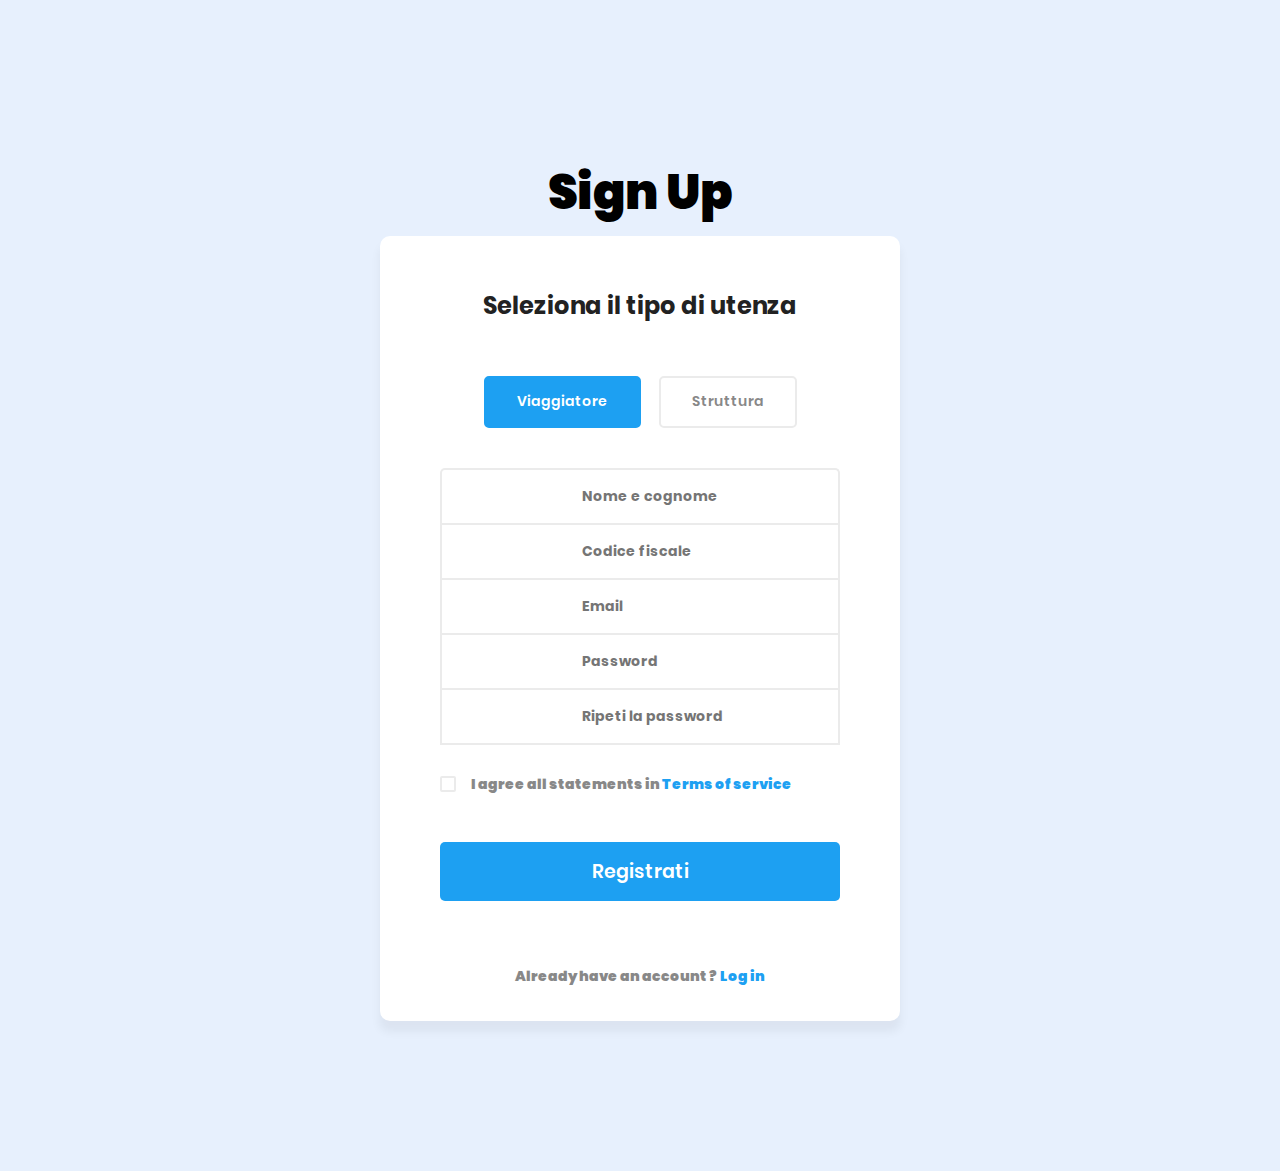
<file: View/Vista_Login/index.html>
<!DOCTYPE html>
<html lang="en">

<head>
  <meta charset="UTF-8">
  <meta name="viewport" content="width=device-width, initial-scale=1.0">
  <meta http-equiv="X-UA-Compatible" content="ie=edge">
  <meta http-equiv="Content-Type" content="text/html; charset=UTF-8" />
  <title>Registrazione Smart Travelling</title>

  <!-- Font Icon -->
  <link rel="stylesheet" href="fonts/material-icon/css/material-design-iconic-font.min.css">

  <!-- Main css -->
  <link rel="stylesheet" href="css/style.css">
</head>

<body>

  <div class="main">

    <!--<h1>Sign up</h1>-->
    <center><b>
        <font size="7" color="black">Sign Up</font></u></center>
    <div class="container">
    <div class="sign-up-content">
        <form action="registrazione.php" method="POST" class="signup-form">
          <h2 class="form-title">
            <center>Seleziona il tipo di utenza</center>
          </h2>
          <div class="form-radio">
            <center>
              <input type="radio" name="utenza" value="Viaggiatore" id="newbie" checked="checked" onclick="DShow()" />
              <label for="newbie">Viaggiatore</label>

              <input type="radio" name="utenza" value="Struttura" id="average" onclick="Show()" />
              <label for="average">Struttura</label></center>

            <!-- <input type="radio" name="member_level" value="master" id="master" />
                        <label for="master">Master</label> -->
          </div>

          <div class="form-textbox">
            <label for="name"></label>
            <input type="text" name="name" id="name" placeholder="Nome e cognome"/>
          </div>


          <div class="form-textbox ">
            <label for="cf"></label>
            <input type="text" name="cf" id="mid" placeholder="Codice fiscale" />
          </div>

          <div class="form-textbox struttura" style="display:none;">
            <label for="ns"></label>
            <input type="text" name="ns" id="mid" placeholder="Nome struttura"/>
          </div>

          <div class="form-textbox struttura" style="display:none;" >
            <label for="iva"></label>
            <input type="text" name="iva" id="mid" placeholder="Partita iva"/>
          </div>


          <div class="form-textbox">
            <label for="email"></label>
            <input type="email" name="email" id="mid" placeholder="Email"/>
          </div>

          <div class="form-textbox">
            <label for="pass"></label>
            <input type="password" name="pass" id="mid" placeholder="Password"/>
          </div>

          <div class="form-textbox" id="pass">
            <label for="passr"></label>
            <input type="password" name="passr" placeholder="Ripeti la password" />
          </div>

          <div class="form-group">
            <input type="checkbox" name="agree-term" id="agree-term" class="agree-term" />
            <label for="agree-term" class="label-agree-term"><span><span></span></span>I agree all statements in <a href="#" class="term-service">Terms of service</a></label>
          </div>

          <div class="form-textbox">
            <input type="submit" name="submit" id="submit" class="submit" value="Registrati" />
          </div>
        </form>
        <p class="loginhere">
          Already have an account ?<a href="#" class="loginhere-link"> Log in</a>
        </p>
      </div>
    </div>

  </div>

  <!-- JS -->
  <script src="vendor/jquery/jquery.min.js"></script>
  <script src="js/main.js"></script>
</body><!-- This templates was made by Colorlib (https://colorlib.com) -->

</html>
</file>
<file: View/Vista_Login/css/style.css>
/* @extend display-flex; */
display-flex {
  display: flex;
  display: -webkit-flex; }

/* @extend list-type-ulli; */
list-type-ulli {
  list-style-type: none;
  margin: 0;
  padding: 0; }

/* poppins-300 - latin */
@font-face {
  font-family: 'Poppins';
  font-style: normal;
  font-weight: 300;
  src: url("../fonts/poppins/poppins-v5-latin-300.eot");
  /* IE9 Compat Modes */
  src: local("Poppins Light"), local("Poppins-Light"), url("../fonts/poppins/poppins-v5-latin-300.eot?#iefix") format("embedded-opentype"), url("../fonts/poppins/poppins-v5-latin-300.woff2") format("woff2"), url("../fonts/poppins/poppins-v5-latin-300.woff") format("woff"), url("../fonts/poppins/poppins-v5-latin-300.ttf") format("truetype"), url("../fonts/poppins/poppins-v5-latin-300.svg#Poppins") format("svg");
  /* Legacy iOS */ }
/* poppins-300italic - latin */
@font-face {
  font-family: 'Poppins';
  font-style: italic;
  font-weight: 300;
  src: url("../fonts/poppins/poppins-v5-latin-300italic.eot");
  /* IE9 Compat Modes */
  src: local("Poppins Light Italic"), local("Poppins-LightItalic"), url("../fonts/poppins/poppins-v5-latin-300italic.eot?#iefix") format("embedded-opentype"), url("../fonts/poppins/poppins-v5-latin-300italic.woff2") format("woff2"), url("../fonts/poppins/poppins-v5-latin-300italic.woff") format("woff"), url("../fonts/poppins/poppins-v5-latin-300italic.ttf") format("truetype"), url("../fonts/poppins/poppins-v5-latin-300italic.svg#Poppins") format("svg");
  /* Legacy iOS */ }
/* poppins-regular - latin */
@font-face {
  font-family: 'Poppins';
  font-style: normal;
  font-weight: 400;
  src: url("../fonts/poppins/poppins-v5-latin-regular.eot");
  /* IE9 Compat Modes */
  src: local("Poppins Regular"), local("Poppins-Regular"), url("../fonts/poppins/poppins-v5-latin-regular.eot?#iefix") format("embedded-opentype"), url("../fonts/poppins/poppins-v5-latin-regular.woff2") format("woff2"), url("../fonts/poppins/poppins-v5-latin-regular.woff") format("woff"), url("../fonts/poppins/poppins-v5-latin-regular.ttf") format("truetype"), url("../fonts/poppins/poppins-v5-latin-regular.svg#Poppins") format("svg");
  /* Legacy iOS */ }
/* poppins-italic - latin */
@font-face {
  font-family: 'Poppins';
  font-style: italic;
  font-weight: 400;
  src: url("../fonts/poppins/poppins-v5-latin-italic.eot");
  /* IE9 Compat Modes */
  src: local("Poppins Italic"), local("Poppins-Italic"), url("../fonts/poppins/poppins-v5-latin-italic.eot?#iefix") format("embedded-opentype"), url("../fonts/poppins/poppins-v5-latin-italic.woff2") format("woff2"), url("../fonts/poppins/poppins-v5-latin-italic.woff") format("woff"), url("../fonts/poppins/poppins-v5-latin-italic.ttf") format("truetype"), url("../fonts/poppins/poppins-v5-latin-italic.svg#Poppins") format("svg");
  /* Legacy iOS */ }
/* poppins-500 - latin */
@font-face {
  font-family: 'Poppins';
  font-style: normal;
  font-weight: 500;
  src: url("../fonts/poppins/poppins-v5-latin-500.eot");
  /* IE9 Compat Modes */
  src: local("Poppins Medium"), local("Poppins-Medium"), url("../fonts/poppins/poppins-v5-latin-500.eot?#iefix") format("embedded-opentype"), url("../fonts/poppins/poppins-v5-latin-500.woff2") format("woff2"), url("../fonts/poppins/poppins-v5-latin-500.woff") format("woff"), url("../fonts/poppins/poppins-v5-latin-500.ttf") format("truetype"), url("../fonts/poppins/poppins-v5-latin-500.svg#Poppins") format("svg");
  /* Legacy iOS */ }
/* poppins-500italic - latin */
@font-face {
  font-family: 'Poppins';
  font-style: italic;
  font-weight: 500;
  src: url("../fonts/poppins/poppins-v5-latin-500italic.eot");
  /* IE9 Compat Modes */
  src: local("Poppins Medium Italic"), local("Poppins-MediumItalic"), url("../fonts/poppins/poppins-v5-latin-500italic.eot?#iefix") format("embedded-opentype"), url("../fonts/poppins/poppins-v5-latin-500italic.woff2") format("woff2"), url("../fonts/poppins/poppins-v5-latin-500italic.woff") format("woff"), url("../fonts/poppins/poppins-v5-latin-500italic.ttf") format("truetype"), url("../fonts/poppins/poppins-v5-latin-500italic.svg#Poppins") format("svg");
  /* Legacy iOS */ }
/* poppins-600 - latin */
@font-face {
  font-family: 'Poppins';
  font-style: normal;
  font-weight: 600;
  src: url("../fonts/poppins/poppins-v5-latin-600.eot");
  /* IE9 Compat Modes */
  src: local("Poppins SemiBold"), local("Poppins-SemiBold"), url("../fonts/poppins/poppins-v5-latin-600.eot?#iefix") format("embedded-opentype"), url("../fonts/poppins/poppins-v5-latin-600.woff2") format("woff2"), url("../fonts/poppins/poppins-v5-latin-600.woff") format("woff"), url("../fonts/poppins/poppins-v5-latin-600.ttf") format("truetype"), url("../fonts/poppins/poppins-v5-latin-600.svg#Poppins") format("svg");
  /* Legacy iOS */ }
/* poppins-700 - latin */
@font-face {
  font-family: 'Poppins';
  font-style: normal;
  font-weight: 700;
  src: url("../fonts/poppins/poppins-v5-latin-700.eot");
  /* IE9 Compat Modes */
  src: local("Poppins Bold"), local("Poppins-Bold"), url("../fonts/poppins/poppins-v5-latin-700.eot?#iefix") format("embedded-opentype"), url("../fonts/poppins/poppins-v5-latin-700.woff2") format("woff2"), url("../fonts/poppins/poppins-v5-latin-700.woff") format("woff"), url("../fonts/poppins/poppins-v5-latin-700.ttf") format("truetype"), url("../fonts/poppins/poppins-v5-latin-700.svg#Poppins") format("svg");
  /* Legacy iOS */ }
/* poppins-700italic - latin */
@font-face {
  font-family: 'Poppins';
  font-style: italic;
  font-weight: 700;
  src: url("../fonts/poppins/poppins-v5-latin-700italic.eot");
  /* IE9 Compat Modes */
  src: local("Poppins Bold Italic"), local("Poppins-BoldItalic"), url("../fonts/poppins/poppins-v5-latin-700italic.eot?#iefix") format("embedded-opentype"), url("../fonts/poppins/poppins-v5-latin-700italic.woff2") format("woff2"), url("../fonts/poppins/poppins-v5-latin-700italic.woff") format("woff"), url("../fonts/poppins/poppins-v5-latin-700italic.ttf") format("truetype"), url("../fonts/poppins/poppins-v5-latin-700italic.svg#Poppins") format("svg");
  /* Legacy iOS */ }
/* poppins-800 - latin */
@font-face {
  font-family: 'Poppins';
  font-style: normal;
  font-weight: 800;
  src: url("../fonts/poppins/poppins-v5-latin-800.eot");
  /* IE9 Compat Modes */
  src: local("Poppins ExtraBold"), local("Poppins-ExtraBold"), url("../fonts/poppins/poppins-v5-latin-800.eot?#iefix") format("embedded-opentype"), url("../fonts/poppins/poppins-v5-latin-800.woff2") format("woff2"), url("../fonts/poppins/poppins-v5-latin-800.woff") format("woff"), url("../fonts/poppins/poppins-v5-latin-800.ttf") format("truetype"), url("../fonts/poppins/poppins-v5-latin-800.svg#Poppins") format("svg");
  /* Legacy iOS */ }
/* poppins-800italic - latin */
@font-face {
  font-family: 'Poppins';
  font-style: italic;
  font-weight: 800;
  src: url("../fonts/poppins/poppins-v5-latin-800italic.eot");
  /* IE9 Compat Modes */
  src: local("Poppins ExtraBold Italic"), local("Poppins-ExtraBoldItalic"), url("../fonts/poppins/poppins-v5-latin-800italic.eot?#iefix") format("embedded-opentype"), url("../fonts/poppins/poppins-v5-latin-800italic.woff2") format("woff2"), url("../fonts/poppins/poppins-v5-latin-800italic.woff") format("woff"), url("../fonts/poppins/poppins-v5-latin-800italic.ttf") format("truetype"), url("../fonts/poppins/poppins-v5-latin-800italic.svg#Poppins") format("svg");
  /* Legacy iOS */ }
/* poppins-900 - latin */
@font-face {
  font-family: 'Poppins';
  font-style: normal;
  font-weight: 900;
  src: url("../fonts/poppins/poppins-v5-latin-900.eot");
  /* IE9 Compat Modes */
  src: local("Poppins Black"), local("Poppins-Black"), url("../fonts/poppins/poppins-v5-latin-900.eot?#iefix") format("embedded-opentype"), url("../fonts/poppins/poppins-v5-latin-900.woff2") format("woff2"), url("../fonts/poppins/poppins-v5-latin-900.woff") format("woff"), url("../fonts/poppins/poppins-v5-latin-900.ttf") format("truetype"), url("../fonts/poppins/poppins-v5-latin-900.svg#Poppins") format("svg");
  /* Legacy iOS */ }
a:focus, a:active {
  text-decoration: none;
  outline: none;
  transition: all 300ms ease 0s;
  -moz-transition: all 300ms ease 0s;
  -webkit-transition: all 300ms ease 0s;
  -o-transition: all 300ms ease 0s;
  -ms-transition: all 300ms ease 0s; }

input, select, textarea {
  outline: none;
  appearance: unset !important;
  -moz-appearance: unset !important;
  -webkit-appearance: unset !important;
  -o-appearance: unset !important;
  -ms-appearance: unset !important; }

input::-webkit-outer-spin-button, input::-webkit-inner-spin-button {
  appearance: none !important;
  -moz-appearance: none !important;
  -webkit-appearance: none !important;
  -o-appearance: none !important;
  -ms-appearance: none !important;
  margin: 0; }

input:focus, select:focus, textarea:focus {
  outline: none;
  box-shadow: none !important;
  -moz-box-shadow: none !important;
  -webkit-box-shadow: none !important;
  -o-box-shadow: none !important;
  -ms-box-shadow: none !important; }

input[type=checkbox] {
  appearance: checkbox !important;
  -moz-appearance: checkbox !important;
  -webkit-appearance: checkbox !important;
  -o-appearance: checkbox !important;
  -ms-appearance: checkbox !important; }

input[type=radio] {
  appearance: radio !important;
  -moz-appearance: radio !important;
  -webkit-appearance: radio !important;
  -o-appearance: radio !important;
  -ms-appearance: radio !important; }

img {
  max-width: 100%;
  height: auto; }

figure {
  margin: 0; }

p {
  margin-bottom: 0px; }

h2 {
  line-height: 2.5;
  margin: 0;
  padding: 0;
  font-weight: bold;
  color: #222;
  font-family: Poppins;
  font-size: 24px;
  text-align: center;
  margin-bottom: 40px; }

.clear {
  clear: both; }

body {
  font-size: 14px;
  line-height: 1.8;
  color: #222;
  background: #e7f0fd;
  font-weight: 600;
  font-family: Poppins;
  margin: 0px; }

.main {
  padding: 150px 0;
  position: relative; }

h1 {
  position: absolute;
  font-weight: 700;
  font-size: 174px;
  color: #fff;
  opacity: 0.5;
  right: 105px;
  top: 45px;
  top: -149px;
  z-index: 9; }

.container {
  width: 520px;
  background: #fff;
  margin: 0 auto;
  box-shadow: 0px 10px 9.9px 0.1px rgba(0, 0, 0, 0.05);
  -moz-box-shadow: 0px 10px 9.9px 0.1px rgba(0, 0, 0, 0.05);
  -webkit-box-shadow: 0px 10px 9.9px 0.1px rgba(0, 0, 0, 0.05);
  -o-box-shadow: 0px 10px 9.9px 0.1px rgba(0, 0, 0, 0.05);
  -ms-box-shadow: 0px 10px 9.9px 0.1px rgba(0, 0, 0, 0.05);
  border-radius: 10px;
  -moz-border-radius: 10px;
  -webkit-border-radius: 10px;
  -o-border-radius: 10px;
  -ms-border-radius: 10px; }

.sign-up-content {
  padding: 40px 60px 32px 60px;
  position: relative;
  z-index: 99; }

.form-radio {
  margin: 0 -10px;
  margin-bottom: 40px; }
  .form-radio input {
    width: 0;
    height: 0;
    position: absolute;
    left: -9999px; }
  .form-radio input + label {
    margin: 0 8px;
    padding: 11px 31px;
    box-sizing: border-box;
    position: relative;
    display: inline-block;
    border: solid 2px #ebebeb;
    background-color: #FFF;
    font-size: 14px;
    font-weight: 600;
    color: #888;
    text-align: center;
    transition: border-color .15s ease-out,  color .25s ease-out,  background-color .15s ease-out, box-shadow .15s ease-out;
    border-radius: 5px;
    -moz-border-radius: 5px;
    -webkit-border-radius: 5px;
    -o-border-radius: 5px;
    -ms-border-radius: 5px; }
  .form-radio input:checked + label {
    background-color: #1da0f2;
    color: #FFF;
    border-color: #1da0f2;
    z-index: 1; }
  .form-radio input:focus + label {
    outline: none; }
  .form-radio input:hover {
    background-color: #1da0f2;
    color: #FFF;
    border-color: #1da0f2; }

input {
  border: solid 2px #ebebeb;
  box-sizing: border-box;
  width: 100%;
  font-weight: 700;
  font-size: 14px;
  font-family: Poppins;
  padding: 16px 30px 16px 140px; }

.form-textbox {
  position: relative; }
  .form-textbox label {
    position: absolute;
    left: 28px;
    top: 50%;
    transform: translateY(-50%);
    -moz-transform: translateY(-50%);
    -webkit-transform: translateY(-50%);
    -o-transform: translateY(-50%);
    -ms-transform: translateY(-50%);
    font-weight: 600;
    color: #888;
    font-size: 14px; }

#name {
  border-bottom: none;
  border-top-left-radius:  5px;
  border-top-right-radius: 5px; }

#pass {
  border-bottom-left-radius: 5px;
  border-bottom-right-radius: 5px; }

/* #email {
  border: none;
  border-left: solid 2px #ebebeb;
  border-right: solid 2px #ebebeb; } */
#mid {
  border-bottom: none;
  border-left: solid 2px #ebebeb;
  border-right: solid 2px #ebebeb; }

#struttura {
  display: none;
  border-bottom: none;
  /*border-left: solid 2px #ebebeb;
  border-right: solid 2px #ebebeb;*/ } 

#strutturas {
    display: none;
    border: none;
    /*border-left: solid 2px #ebebeb;
    border-right: solid 2px #ebebeb;*/ } 

input[type=checkbox]:not(old) {
  width: 2em;
  margin: 0;
  padding: 0;
  font-size: 1em;
  display: none; }

input[type=checkbox]:not(old) + label {
  display: inline-block;
  margin-top: 27px;
  margin-bottom: 45px; }

input[type=checkbox]:not(old) + label > span {
  display: inline-block;
  width: 12px;
  height: 12px;
  margin-right: 15px;
  margin-bottom: 5px;
  border: 2px solid #ebebeb;
  border-radius: 2px;
  -moz-border-radius: 2px;
  -webkit-border-radius: 2px;
  -o-border-radius: 2px;
  -ms-border-radius: 2px;
  background: white;
  background-image: -moz-linear-gradient(white, white);
  background-image: -ms-linear-gradient(white, white);
  background-image: -o-linear-gradient(white, white);
  background-image: -webkit-linear-gradient(white, white);
  background-image: linear-gradient(white, white);
  vertical-align: bottom; }

input[type=checkbox]:not(old):checked + label > span {
  background-image: -moz-linear-gradient(white, white);
  background-image: -ms-linear-gradient(white, white);
  background-image: -o-linear-gradient(white, white);
  background-image: -webkit-linear-gradient(white, white);
  background-image: linear-gradient(white, white); }

input[type=checkbox]:not(old):checked + label > span:before {
  content: '\f26b';
  display: block;
  color: #222;
  font-size: 11px;
  line-height: 1.1;
  text-align: center;
  font-family: 'Material-Design-Iconic-Font';
  font-weight: bold; }

.label-agree-term {
  color: #888; }

.term-service {
  color: #1da0f2;
  text-decoration: none; }
  .term-service:hover {
    text-decoration: underline; }

.submit {
  background: #1da0f2;
  color: #FFF;
  border: none;
  padding: 15px 20px;
  font-size: 19px;
  font-weight: 600;
  font-family: Poppins;
  border-radius: 5px;
  -moz-border-radius: 5px;
  -webkit-border-radius: 5px;
  -o-border-radius: 5px;
  -ms-border-radius: 5px; }
  .submit:hover {
    background: #0c85d0; }

.loginhere {
  text-align: center;
  color: #888;
  margin-top: 63px; }

.loginhere-link {
  color: #1da0f2;
  text-decoration: none; }
  .loginhere-link:hover {
    text-decoration: underline; }

input:-webkit-autofill {
  -webkit-box-shadow: 0 0 0 30px white inset; }

@media screen and (max-width: 768px) {
  .container {
    width: calc( 100% - 30px);
    max-width: 100%; } }
@media screen and (max-width: 575px) {
  .sign-up-content {
    padding: 40px 20px 32px 20px; }

  .form-radio input + label {
    display: block;
    margin-bottom: 10px; } }
@media screen and (max-width: 400px) {
  .form-textbox label {
    left: 15px; }

  input {
    padding: 16px 30px 16px 100px; } }

/*# sourceMappingURL=style.css.map */
</file>
<file: View/Vista_Login/fonts/material-icon/css/material-design-iconic-font.min.css>
@font-face{font-family:Material-Design-Iconic-Font;src:url(../fonts/Material-Design-Iconic-Font.woff2?v=2.2.0) format('woff2'),url(../fonts/Material-Design-Iconic-Font.woff?v=2.2.0) format('woff'),url(../fonts/Material-Design-Iconic-Font.ttf?v=2.2.0) format('truetype')}.zmdi{display:inline-block;font:normal normal normal 14px/1 'Material-Design-Iconic-Font';font-size:inherit;text-rendering:auto;-webkit-font-smoothing:antialiased;-moz-osx-font-smoothing:grayscale}.zmdi-hc-lg{font-size:1.33333333em;line-height:.75em;vertical-align:-15%}.zmdi-hc-2x{font-size:2em}.zmdi-hc-3x{font-size:3em}.zmdi-hc-4x{font-size:4em}.zmdi-hc-5x{font-size:5em}.zmdi-hc-fw{width:1.28571429em;text-align:center}.zmdi-hc-ul{padding-left:0;margin-left:2.14285714em;list-style-type:none}.zmdi-hc-ul>li{position:relative}.zmdi-hc-li{position:absolute;left:-2.14285714em;width:2.14285714em;top:.14285714em;text-align:center}.zmdi-hc-li.zmdi-hc-lg{left:-1.85714286em}.zmdi-hc-border{padding:.1em .25em;border:solid .1em #9e9e9e;border-radius:2px}.zmdi-hc-border-circle{padding:.1em .25em;border:solid .1em #9e9e9e;border-radius:50%}.zmdi.pull-left{float:left;margin-right:.15em}.zmdi.pull-right{float:right;margin-left:.15em}.zmdi-hc-spin{-webkit-animation:zmdi-spin 1.5s infinite linear;animation:zmdi-spin 1.5s infinite linear}.zmdi-hc-spin-reverse{-webkit-animation:zmdi-spin-reverse 1.5s infinite linear;animation:zmdi-spin-reverse 1.5s infinite linear}@-webkit-keyframes zmdi-spin{0%{-webkit-transform:rotate(0deg);transform:rotate(0deg)}100%{-webkit-transform:rotate(359deg);transform:rotate(359deg)}}@keyframes zmdi-spin{0%{-webkit-transform:rotate(0deg);transform:rotate(0deg)}100%{-webkit-transform:rotate(359deg);transform:rotate(359deg)}}@-webkit-keyframes zmdi-spin-reverse{0%{-webkit-transform:rotate(0deg);transform:rotate(0deg)}100%{-webkit-transform:rotate(-359deg);transform:rotate(-359deg)}}@keyframes zmdi-spin-reverse{0%{-webkit-transform:rotate(0deg);transform:rotate(0deg)}100%{-webkit-transform:rotate(-359deg);transform:rotate(-359deg)}}.zmdi-hc-rotate-90{-webkit-transform:rotate(90deg);-ms-transform:rotate(90deg);transform:rotate(90deg)}.zmdi-hc-rotate-180{-webkit-transform:rotate(180deg);-ms-transform:rotate(180deg);transform:rotate(180deg)}.zmdi-hc-rotate-270{-webkit-transform:rotate(270deg);-ms-transform:rotate(270deg);transform:rotate(270deg)}.zmdi-hc-flip-horizontal{-webkit-transform:scale(-1,1);-ms-transform:scale(-1,1);transform:scale(-1,1)}.zmdi-hc-flip-vertical{-webkit-transform:scale(1,-1);-ms-transform:scale(1,-1);transform:scale(1,-1)}.zmdi-hc-stack{position:relative;display:inline-block;width:2em;height:2em;line-height:2em;vertical-align:middle}.zmdi-hc-stack-1x,.zmdi-hc-stack-2x{position:absolute;left:0;width:100%;text-align:center}.zmdi-hc-stack-1x{line-height:inherit}.zmdi-hc-stack-2x{font-size:2em}.zmdi-hc-inverse{color:#fff}.zmdi-3d-rotation:before{content:'\f101'}.zmdi-airplane-off:before{content:'\f102'}.zmdi-airplane:before{content:'\f103'}.zmdi-album:before{content:'\f104'}.zmdi-archive:before{content:'\f105'}.zmdi-assignment-account:before{content:'\f106'}.zmdi-assignment-alert:before{content:'\f107'}.zmdi-assignment-check:before{content:'\f108'}.zmdi-assignment-o:before{content:'\f109'}.zmdi-assignment-return:before{content:'\f10a'}.zmdi-assignment-returned:before{content:'\f10b'}.zmdi-assignment:before{content:'\f10c'}.zmdi-attachment-alt:before{content:'\f10d'}.zmdi-attachment:before{content:'\f10e'}.zmdi-audio:before{content:'\f10f'}.zmdi-badge-check:before{content:'\f110'}.zmdi-balance-wallet:before{content:'\f111'}.zmdi-balance:before{content:'\f112'}.zmdi-battery-alert:before{content:'\f113'}.zmdi-battery-flash:before{content:'\f114'}.zmdi-battery-unknown:before{content:'\f115'}.zmdi-battery:before{content:'\f116'}.zmdi-bike:before{content:'\f117'}.zmdi-block-alt:before{content:'\f118'}.zmdi-block:before{content:'\f119'}.zmdi-boat:before{content:'\f11a'}.zmdi-book-image:before{content:'\f11b'}.zmdi-book:before{content:'\f11c'}.zmdi-bookmark-outline:before{content:'\f11d'}.zmdi-bookmark:before{content:'\f11e'}.zmdi-brush:before{content:'\f11f'}.zmdi-bug:before{content:'\f120'}.zmdi-bus:before{content:'\f121'}.zmdi-cake:before{content:'\f122'}.zmdi-car-taxi:before{content:'\f123'}.zmdi-car-wash:before{content:'\f124'}.zmdi-car:before{content:'\f125'}.zmdi-card-giftcard:before{content:'\f126'}.zmdi-card-membership:before{content:'\f127'}.zmdi-card-travel:before{content:'\f128'}.zmdi-card:before{content:'\f129'}.zmdi-case-check:before{content:'\f12a'}.zmdi-case-download:before{content:'\f12b'}.zmdi-case-play:before{content:'\f12c'}.zmdi-case:before{content:'\f12d'}.zmdi-cast-connected:before{content:'\f12e'}.zmdi-cast:before{content:'\f12f'}.zmdi-chart-donut:before{content:'\f130'}.zmdi-chart:before{content:'\f131'}.zmdi-city-alt:before{content:'\f132'}.zmdi-city:before{content:'\f133'}.zmdi-close-circle-o:before{content:'\f134'}.zmdi-close-circle:before{content:'\f135'}.zmdi-close:before{content:'\f136'}.zmdi-cocktail:before{content:'\f137'}.zmdi-code-setting:before{content:'\f138'}.zmdi-code-smartphone:before{content:'\f139'}.zmdi-code:before{content:'\f13a'}.zmdi-coffee:before{content:'\f13b'}.zmdi-collection-bookmark:before{content:'\f13c'}.zmdi-collection-case-play:before{content:'\f13d'}.zmdi-collection-folder-image:before{content:'\f13e'}.zmdi-collection-image-o:before{content:'\f13f'}.zmdi-collection-image:before{content:'\f140'}.zmdi-collection-item-1:before{content:'\f141'}.zmdi-collection-item-2:before{content:'\f142'}.zmdi-collection-item-3:before{content:'\f143'}.zmdi-collection-item-4:before{content:'\f144'}.zmdi-collection-item-5:before{content:'\f145'}.zmdi-collection-item-6:before{content:'\f146'}.zmdi-collection-item-7:before{content:'\f147'}.zmdi-collection-item-8:before{content:'\f148'}.zmdi-collection-item-9-plus:before{content:'\f149'}.zmdi-collection-item-9:before{content:'\f14a'}.zmdi-collection-item:before{content:'\f14b'}.zmdi-collection-music:before{content:'\f14c'}.zmdi-collection-pdf:before{content:'\f14d'}.zmdi-collection-plus:before{content:'\f14e'}.zmdi-collection-speaker:before{content:'\f14f'}.zmdi-collection-text:before{content:'\f150'}.zmdi-collection-video:before{content:'\f151'}.zmdi-compass:before{content:'\f152'}.zmdi-cutlery:before{content:'\f153'}.zmdi-delete:before{content:'\f154'}.zmdi-dialpad:before{content:'\f155'}.zmdi-dns:before{content:'\f156'}.zmdi-drink:before{content:'\f157'}.zmdi-edit:before{content:'\f158'}.zmdi-email-open:before{content:'\f159'}.zmdi-email:before{content:'\f15a'}.zmdi-eye-off:before{content:'\f15b'}.zmdi-eye:before{content:'\f15c'}.zmdi-eyedropper:before{content:'\f15d'}.zmdi-favorite-outline:before{content:'\f15e'}.zmdi-favorite:before{content:'\f15f'}.zmdi-filter-list:before{content:'\f160'}.zmdi-fire:before{content:'\f161'}.zmdi-flag:before{content:'\f162'}.zmdi-flare:before{content:'\f163'}.zmdi-flash-auto:before{content:'\f164'}.zmdi-flash-off:before{content:'\f165'}.zmdi-flash:before{content:'\f166'}.zmdi-flip:before{content:'\f167'}.zmdi-flower-alt:before{content:'\f168'}.zmdi-flower:before{content:'\f169'}.zmdi-font:before{content:'\f16a'}.zmdi-fullscreen-alt:before{content:'\f16b'}.zmdi-fullscreen-exit:before{content:'\f16c'}.zmdi-fullscreen:before{content:'\f16d'}.zmdi-functions:before{content:'\f16e'}.zmdi-gas-station:before{content:'\f16f'}.zmdi-gesture:before{content:'\f170'}.zmdi-globe-alt:before{content:'\f171'}.zmdi-globe-lock:before{content:'\f172'}.zmdi-globe:before{content:'\f173'}.zmdi-graduation-cap:before{content:'\f174'}.zmdi-home:before{content:'\f175'}.zmdi-hospital-alt:before{content:'\f176'}.zmdi-hospital:before{content:'\f177'}.zmdi-hotel:before{content:'\f178'}.zmdi-hourglass-alt:before{content:'\f179'}.zmdi-hourglass-outline:before{content:'\f17a'}.zmdi-hourglass:before{content:'\f17b'}.zmdi-http:before{content:'\f17c'}.zmdi-image-alt:before{content:'\f17d'}.zmdi-image-o:before{content:'\f17e'}.zmdi-image:before{content:'\f17f'}.zmdi-inbox:before{content:'\f180'}.zmdi-invert-colors-off:before{content:'\f181'}.zmdi-invert-colors:before{content:'\f182'}.zmdi-key:before{content:'\f183'}.zmdi-label-alt-outline:before{content:'\f184'}.zmdi-label-alt:before{content:'\f185'}.zmdi-label-heart:before{content:'\f186'}.zmdi-label:before{content:'\f187'}.zmdi-labels:before{content:'\f188'}.zmdi-lamp:before{content:'\f189'}.zmdi-landscape:before{content:'\f18a'}.zmdi-layers-off:before{content:'\f18b'}.zmdi-layers:before{content:'\f18c'}.zmdi-library:before{content:'\f18d'}.zmdi-link:before{content:'\f18e'}.zmdi-lock-open:before{content:'\f18f'}.zmdi-lock-outline:before{content:'\f190'}.zmdi-lock:before{content:'\f191'}.zmdi-mail-reply-all:before{content:'\f192'}.zmdi-mail-reply:before{content:'\f193'}.zmdi-mail-send:before{content:'\f194'}.zmdi-mall:before{content:'\f195'}.zmdi-map:before{content:'\f196'}.zmdi-menu:before{content:'\f197'}.zmdi-money-box:before{content:'\f198'}.zmdi-money-off:before{content:'\f199'}.zmdi-money:before{content:'\f19a'}.zmdi-more-vert:before{content:'\f19b'}.zmdi-more:before{content:'\f19c'}.zmdi-movie-alt:before{content:'\f19d'}.zmdi-movie:before{content:'\f19e'}.zmdi-nature-people:before{content:'\f19f'}.zmdi-nature:before{content:'\f1a0'}.zmdi-navigation:before{content:'\f1a1'}.zmdi-open-in-browser:before{content:'\f1a2'}.zmdi-open-in-new:before{content:'\f1a3'}.zmdi-palette:before{content:'\f1a4'}.zmdi-parking:before{content:'\f1a5'}.zmdi-pin-account:before{content:'\f1a6'}.zmdi-pin-assistant:before{content:'\f1a7'}.zmdi-pin-drop:before{content:'\f1a8'}.zmdi-pin-help:before{content:'\f1a9'}.zmdi-pin-off:before{content:'\f1aa'}.zmdi-pin:before{content:'\f1ab'}.zmdi-pizza:before{content:'\f1ac'}.zmdi-plaster:before{content:'\f1ad'}.zmdi-power-setting:before{content:'\f1ae'}.zmdi-power:before{content:'\f1af'}.zmdi-print:before{content:'\f1b0'}.zmdi-puzzle-piece:before{content:'\f1b1'}.zmdi-quote:before{content:'\f1b2'}.zmdi-railway:before{content:'\f1b3'}.zmdi-receipt:before{content:'\f1b4'}.zmdi-refresh-alt:before{content:'\f1b5'}.zmdi-refresh-sync-alert:before{content:'\f1b6'}.zmdi-refresh-sync-off:before{content:'\f1b7'}.zmdi-refresh-sync:before{content:'\f1b8'}.zmdi-refresh:before{content:'\f1b9'}.zmdi-roller:before{content:'\f1ba'}.zmdi-ruler:before{content:'\f1bb'}.zmdi-scissors:before{content:'\f1bc'}.zmdi-screen-rotation-lock:before{content:'\f1bd'}.zmdi-screen-rotation:before{content:'\f1be'}.zmdi-search-for:before{content:'\f1bf'}.zmdi-search-in-file:before{content:'\f1c0'}.zmdi-search-in-page:before{content:'\f1c1'}.zmdi-search-replace:before{content:'\f1c2'}.zmdi-search:before{content:'\f1c3'}.zmdi-seat:before{content:'\f1c4'}.zmdi-settings-square:before{content:'\f1c5'}.zmdi-settings:before{content:'\f1c6'}.zmdi-shield-check:before{content:'\f1c7'}.zmdi-shield-security:before{content:'\f1c8'}.zmdi-shopping-basket:before{content:'\f1c9'}.zmdi-shopping-cart-plus:before{content:'\f1ca'}.zmdi-shopping-cart:before{content:'\f1cb'}.zmdi-sign-in:before{content:'\f1cc'}.zmdi-sort-amount-asc:before{content:'\f1cd'}.zmdi-sort-amount-desc:before{content:'\f1ce'}.zmdi-sort-asc:before{content:'\f1cf'}.zmdi-sort-desc:before{content:'\f1d0'}.zmdi-spellcheck:before{content:'\f1d1'}.zmdi-storage:before{content:'\f1d2'}.zmdi-store-24:before{content:'\f1d3'}.zmdi-store:before{content:'\f1d4'}.zmdi-subway:before{content:'\f1d5'}.zmdi-sun:before{content:'\f1d6'}.zmdi-tab-unselected:before{content:'\f1d7'}.zmdi-tab:before{content:'\f1d8'}.zmdi-tag-close:before{content:'\f1d9'}.zmdi-tag-more:before{content:'\f1da'}.zmdi-tag:before{content:'\f1db'}.zmdi-thumb-down:before{content:'\f1dc'}.zmdi-thumb-up-down:before{content:'\f1dd'}.zmdi-thumb-up:before{content:'\f1de'}.zmdi-ticket-star:before{content:'\f1df'}.zmdi-toll:before{content:'\f1e0'}.zmdi-toys:before{content:'\f1e1'}.zmdi-traffic:before{content:'\f1e2'}.zmdi-translate:before{content:'\f1e3'}.zmdi-triangle-down:before{content:'\f1e4'}.zmdi-triangle-up:before{content:'\f1e5'}.zmdi-truck:before{content:'\f1e6'}.zmdi-turning-sign:before{content:'\f1e7'}.zmdi-wallpaper:before{content:'\f1e8'}.zmdi-washing-machine:before{content:'\f1e9'}.zmdi-window-maximize:before{content:'\f1ea'}.zmdi-window-minimize:before{content:'\f1eb'}.zmdi-window-restore:before{content:'\f1ec'}.zmdi-wrench:before{content:'\f1ed'}.zmdi-zoom-in:before{content:'\f1ee'}.zmdi-zoom-out:before{content:'\f1ef'}.zmdi-alert-circle-o:before{content:'\f1f0'}.zmdi-alert-circle:before{content:'\f1f1'}.zmdi-alert-octagon:before{content:'\f1f2'}.zmdi-alert-polygon:before{content:'\f1f3'}.zmdi-alert-triangle:before{content:'\f1f4'}.zmdi-help-outline:before{content:'\f1f5'}.zmdi-help:before{content:'\f1f6'}.zmdi-info-outline:before{content:'\f1f7'}.zmdi-info:before{content:'\f1f8'}.zmdi-notifications-active:before{content:'\f1f9'}.zmdi-notifications-add:before{content:'\f1fa'}.zmdi-notifications-none:before{content:'\f1fb'}.zmdi-notifications-off:before{content:'\f1fc'}.zmdi-notifications-paused:before{content:'\f1fd'}.zmdi-notifications:before{content:'\f1fe'}.zmdi-account-add:before{content:'\f1ff'}.zmdi-account-box-mail:before{content:'\f200'}.zmdi-account-box-o:before{content:'\f201'}.zmdi-account-box-phone:before{content:'\f202'}.zmdi-account-box:before{content:'\f203'}.zmdi-account-calendar:before{content:'\f204'}.zmdi-account-circle:before{content:'\f205'}.zmdi-account-o:before{content:'\f206'}.zmdi-account:before{content:'\f207'}.zmdi-accounts-add:before{content:'\f208'}.zmdi-accounts-alt:before{content:'\f209'}.zmdi-accounts-list-alt:before{content:'\f20a'}.zmdi-accounts-list:before{content:'\f20b'}.zmdi-accounts-outline:before{content:'\f20c'}.zmdi-accounts:before{content:'\f20d'}.zmdi-face:before{content:'\f20e'}.zmdi-female:before{content:'\f20f'}.zmdi-male-alt:before{content:'\f210'}.zmdi-male-female:before{content:'\f211'}.zmdi-male:before{content:'\f212'}.zmdi-mood-bad:before{content:'\f213'}.zmdi-mood:before{content:'\f214'}.zmdi-run:before{content:'\f215'}.zmdi-walk:before{content:'\f216'}.zmdi-cloud-box:before{content:'\f217'}.zmdi-cloud-circle:before{content:'\f218'}.zmdi-cloud-done:before{content:'\f219'}.zmdi-cloud-download:before{content:'\f21a'}.zmdi-cloud-off:before{content:'\f21b'}.zmdi-cloud-outline-alt:before{content:'\f21c'}.zmdi-cloud-outline:before{content:'\f21d'}.zmdi-cloud-upload:before{content:'\f21e'}.zmdi-cloud:before{content:'\f21f'}.zmdi-download:before{content:'\f220'}.zmdi-file-plus:before{content:'\f221'}.zmdi-file-text:before{content:'\f222'}.zmdi-file:before{content:'\f223'}.zmdi-folder-outline:before{content:'\f224'}.zmdi-folder-person:before{content:'\f225'}.zmdi-folder-star-alt:before{content:'\f226'}.zmdi-folder-star:before{content:'\f227'}.zmdi-folder:before{content:'\f228'}.zmdi-gif:before{content:'\f229'}.zmdi-upload:before{content:'\f22a'}.zmdi-border-all:before{content:'\f22b'}.zmdi-border-bottom:before{content:'\f22c'}.zmdi-border-clear:before{content:'\f22d'}.zmdi-border-color:before{content:'\f22e'}.zmdi-border-horizontal:before{content:'\f22f'}.zmdi-border-inner:before{content:'\f230'}.zmdi-border-left:before{content:'\f231'}.zmdi-border-outer:before{content:'\f232'}.zmdi-border-right:before{content:'\f233'}.zmdi-border-style:before{content:'\f234'}.zmdi-border-top:before{content:'\f235'}.zmdi-border-vertical:before{content:'\f236'}.zmdi-copy:before{content:'\f237'}.zmdi-crop:before{content:'\f238'}.zmdi-format-align-center:before{content:'\f239'}.zmdi-format-align-justify:before{content:'\f23a'}.zmdi-format-align-left:before{content:'\f23b'}.zmdi-format-align-right:before{content:'\f23c'}.zmdi-format-bold:before{content:'\f23d'}.zmdi-format-clear-all:before{content:'\f23e'}.zmdi-format-clear:before{content:'\f23f'}.zmdi-format-color-fill:before{content:'\f240'}.zmdi-format-color-reset:before{content:'\f241'}.zmdi-format-color-text:before{content:'\f242'}.zmdi-format-indent-decrease:before{content:'\f243'}.zmdi-format-indent-increase:before{content:'\f244'}.zmdi-format-italic:before{content:'\f245'}.zmdi-format-line-spacing:before{content:'\f246'}.zmdi-format-list-bulleted:before{content:'\f247'}.zmdi-format-list-numbered:before{content:'\f248'}.zmdi-format-ltr:before{content:'\f249'}.zmdi-format-rtl:before{content:'\f24a'}.zmdi-format-size:before{content:'\f24b'}.zmdi-format-strikethrough-s:before{content:'\f24c'}.zmdi-format-strikethrough:before{content:'\f24d'}.zmdi-format-subject:before{content:'\f24e'}.zmdi-format-underlined:before{content:'\f24f'}.zmdi-format-valign-bottom:before{content:'\f250'}.zmdi-format-valign-center:before{content:'\f251'}.zmdi-format-valign-top:before{content:'\f252'}.zmdi-redo:before{content:'\f253'}.zmdi-select-all:before{content:'\f254'}.zmdi-space-bar:before{content:'\f255'}.zmdi-text-format:before{content:'\f256'}.zmdi-transform:before{content:'\f257'}.zmdi-undo:before{content:'\f258'}.zmdi-wrap-text:before{content:'\f259'}.zmdi-comment-alert:before{content:'\f25a'}.zmdi-comment-alt-text:before{content:'\f25b'}.zmdi-comment-alt:before{content:'\f25c'}.zmdi-comment-edit:before{content:'\f25d'}.zmdi-comment-image:before{content:'\f25e'}.zmdi-comment-list:before{content:'\f25f'}.zmdi-comment-more:before{content:'\f260'}.zmdi-comment-outline:before{content:'\f261'}.zmdi-comment-text-alt:before{content:'\f262'}.zmdi-comment-text:before{content:'\f263'}.zmdi-comment-video:before{content:'\f264'}.zmdi-comment:before{content:'\f265'}.zmdi-comments:before{content:'\f266'}.zmdi-check-all:before{content:'\f267'}.zmdi-check-circle-u:before{content:'\f268'}.zmdi-check-circle:before{content:'\f269'}.zmdi-check-square:before{content:'\f26a'}.zmdi-check:before{content:'\f26b'}.zmdi-circle-o:before{content:'\f26c'}.zmdi-circle:before{content:'\f26d'}.zmdi-dot-circle-alt:before{content:'\f26e'}.zmdi-dot-circle:before{content:'\f26f'}.zmdi-minus-circle-outline:before{content:'\f270'}.zmdi-minus-circle:before{content:'\f271'}.zmdi-minus-square:before{content:'\f272'}.zmdi-minus:before{content:'\f273'}.zmdi-plus-circle-o-duplicate:before{content:'\f274'}.zmdi-plus-circle-o:before{content:'\f275'}.zmdi-plus-circle:before{content:'\f276'}.zmdi-plus-square:before{content:'\f277'}.zmdi-plus:before{content:'\f278'}.zmdi-square-o:before{content:'\f279'}.zmdi-star-circle:before{content:'\f27a'}.zmdi-star-half:before{content:'\f27b'}.zmdi-star-outline:before{content:'\f27c'}.zmdi-star:before{content:'\f27d'}.zmdi-bluetooth-connected:before{content:'\f27e'}.zmdi-bluetooth-off:before{content:'\f27f'}.zmdi-bluetooth-search:before{content:'\f280'}.zmdi-bluetooth-setting:before{content:'\f281'}.zmdi-bluetooth:before{content:'\f282'}.zmdi-camera-add:before{content:'\f283'}.zmdi-camera-alt:before{content:'\f284'}.zmdi-camera-bw:before{content:'\f285'}.zmdi-camera-front:before{content:'\f286'}.zmdi-camera-mic:before{content:'\f287'}.zmdi-camera-party-mode:before{content:'\f288'}.zmdi-camera-rear:before{content:'\f289'}.zmdi-camera-roll:before{content:'\f28a'}.zmdi-camera-switch:before{content:'\f28b'}.zmdi-camera:before{content:'\f28c'}.zmdi-card-alert:before{content:'\f28d'}.zmdi-card-off:before{content:'\f28e'}.zmdi-card-sd:before{content:'\f28f'}.zmdi-card-sim:before{content:'\f290'}.zmdi-desktop-mac:before{content:'\f291'}.zmdi-desktop-windows:before{content:'\f292'}.zmdi-device-hub:before{content:'\f293'}.zmdi-devices-off:before{content:'\f294'}.zmdi-devices:before{content:'\f295'}.zmdi-dock:before{content:'\f296'}.zmdi-floppy:before{content:'\f297'}.zmdi-gamepad:before{content:'\f298'}.zmdi-gps-dot:before{content:'\f299'}.zmdi-gps-off:before{content:'\f29a'}.zmdi-gps:before{content:'\f29b'}.zmdi-headset-mic:before{content:'\f29c'}.zmdi-headset:before{content:'\f29d'}.zmdi-input-antenna:before{content:'\f29e'}.zmdi-input-composite:before{content:'\f29f'}.zmdi-input-hdmi:before{content:'\f2a0'}.zmdi-input-power:before{content:'\f2a1'}.zmdi-input-svideo:before{content:'\f2a2'}.zmdi-keyboard-hide:before{content:'\f2a3'}.zmdi-keyboard:before{content:'\f2a4'}.zmdi-laptop-chromebook:before{content:'\f2a5'}.zmdi-laptop-mac:before{content:'\f2a6'}.zmdi-laptop:before{content:'\f2a7'}.zmdi-mic-off:before{content:'\f2a8'}.zmdi-mic-outline:before{content:'\f2a9'}.zmdi-mic-setting:before{content:'\f2aa'}.zmdi-mic:before{content:'\f2ab'}.zmdi-mouse:before{content:'\f2ac'}.zmdi-network-alert:before{content:'\f2ad'}.zmdi-network-locked:before{content:'\f2ae'}.zmdi-network-off:before{content:'\f2af'}.zmdi-network-outline:before{content:'\f2b0'}.zmdi-network-setting:before{content:'\f2b1'}.zmdi-network:before{content:'\f2b2'}.zmdi-phone-bluetooth:before{content:'\f2b3'}.zmdi-phone-end:before{content:'\f2b4'}.zmdi-phone-forwarded:before{content:'\f2b5'}.zmdi-phone-in-talk:before{content:'\f2b6'}.zmdi-phone-locked:before{content:'\f2b7'}.zmdi-phone-missed:before{content:'\f2b8'}.zmdi-phone-msg:before{content:'\f2b9'}.zmdi-phone-paused:before{content:'\f2ba'}.zmdi-phone-ring:before{content:'\f2bb'}.zmdi-phone-setting:before{content:'\f2bc'}.zmdi-phone-sip:before{content:'\f2bd'}.zmdi-phone:before{content:'\f2be'}.zmdi-portable-wifi-changes:before{content:'\f2bf'}.zmdi-portable-wifi-off:before{content:'\f2c0'}.zmdi-portable-wifi:before{content:'\f2c1'}.zmdi-radio:before{content:'\f2c2'}.zmdi-reader:before{content:'\f2c3'}.zmdi-remote-control-alt:before{content:'\f2c4'}.zmdi-remote-control:before{content:'\f2c5'}.zmdi-router:before{content:'\f2c6'}.zmdi-scanner:before{content:'\f2c7'}.zmdi-smartphone-android:before{content:'\f2c8'}.zmdi-smartphone-download:before{content:'\f2c9'}.zmdi-smartphone-erase:before{content:'\f2ca'}.zmdi-smartphone-info:before{content:'\f2cb'}.zmdi-smartphone-iphone:before{content:'\f2cc'}.zmdi-smartphone-landscape-lock:before{content:'\f2cd'}.zmdi-smartphone-landscape:before{content:'\f2ce'}.zmdi-smartphone-lock:before{content:'\f2cf'}.zmdi-smartphone-portrait-lock:before{content:'\f2d0'}.zmdi-smartphone-ring:before{content:'\f2d1'}.zmdi-smartphone-setting:before{content:'\f2d2'}.zmdi-smartphone-setup:before{content:'\f2d3'}.zmdi-smartphone:before{content:'\f2d4'}.zmdi-speaker:before{content:'\f2d5'}.zmdi-tablet-android:before{content:'\f2d6'}.zmdi-tablet-mac:before{content:'\f2d7'}.zmdi-tablet:before{content:'\f2d8'}.zmdi-tv-alt-play:before{content:'\f2d9'}.zmdi-tv-list:before{content:'\f2da'}.zmdi-tv-play:before{content:'\f2db'}.zmdi-tv:before{content:'\f2dc'}.zmdi-usb:before{content:'\f2dd'}.zmdi-videocam-off:before{content:'\f2de'}.zmdi-videocam-switch:before{content:'\f2df'}.zmdi-videocam:before{content:'\f2e0'}.zmdi-watch:before{content:'\f2e1'}.zmdi-wifi-alt-2:before{content:'\f2e2'}.zmdi-wifi-alt:before{content:'\f2e3'}.zmdi-wifi-info:before{content:'\f2e4'}.zmdi-wifi-lock:before{content:'\f2e5'}.zmdi-wifi-off:before{content:'\f2e6'}.zmdi-wifi-outline:before{content:'\f2e7'}.zmdi-wifi:before{content:'\f2e8'}.zmdi-arrow-left-bottom:before{content:'\f2e9'}.zmdi-arrow-left:before{content:'\f2ea'}.zmdi-arrow-merge:before{content:'\f2eb'}.zmdi-arrow-missed:before{content:'\f2ec'}.zmdi-arrow-right-top:before{content:'\f2ed'}.zmdi-arrow-right:before{content:'\f2ee'}.zmdi-arrow-split:before{content:'\f2ef'}.zmdi-arrows:before{content:'\f2f0'}.zmdi-caret-down-circle:before{content:'\f2f1'}.zmdi-caret-down:before{content:'\f2f2'}.zmdi-caret-left-circle:before{content:'\f2f3'}.zmdi-caret-left:before{content:'\f2f4'}.zmdi-caret-right-circle:before{content:'\f2f5'}.zmdi-caret-right:before{content:'\f2f6'}.zmdi-caret-up-circle:before{content:'\f2f7'}.zmdi-caret-up:before{content:'\f2f8'}.zmdi-chevron-down:before{content:'\f2f9'}.zmdi-chevron-left:before{content:'\f2fa'}.zmdi-chevron-right:before{content:'\f2fb'}.zmdi-chevron-up:before{content:'\f2fc'}.zmdi-forward:before{content:'\f2fd'}.zmdi-long-arrow-down:before{content:'\f2fe'}.zmdi-long-arrow-left:before{content:'\f2ff'}.zmdi-long-arrow-return:before{content:'\f300'}.zmdi-long-arrow-right:before{content:'\f301'}.zmdi-long-arrow-tab:before{content:'\f302'}.zmdi-long-arrow-up:before{content:'\f303'}.zmdi-rotate-ccw:before{content:'\f304'}.zmdi-rotate-cw:before{content:'\f305'}.zmdi-rotate-left:before{content:'\f306'}.zmdi-rotate-right:before{content:'\f307'}.zmdi-square-down:before{content:'\f308'}.zmdi-square-right:before{content:'\f309'}.zmdi-swap-alt:before{content:'\f30a'}.zmdi-swap-vertical-circle:before{content:'\f30b'}.zmdi-swap-vertical:before{content:'\f30c'}.zmdi-swap:before{content:'\f30d'}.zmdi-trending-down:before{content:'\f30e'}.zmdi-trending-flat:before{content:'\f30f'}.zmdi-trending-up:before{content:'\f310'}.zmdi-unfold-less:before{content:'\f311'}.zmdi-unfold-more:before{content:'\f312'}.zmdi-apps:before{content:'\f313'}.zmdi-grid-off:before{content:'\f314'}.zmdi-grid:before{content:'\f315'}.zmdi-view-agenda:before{content:'\f316'}.zmdi-view-array:before{content:'\f317'}.zmdi-view-carousel:before{content:'\f318'}.zmdi-view-column:before{content:'\f319'}.zmdi-view-comfy:before{content:'\f31a'}.zmdi-view-compact:before{content:'\f31b'}.zmdi-view-dashboard:before{content:'\f31c'}.zmdi-view-day:before{content:'\f31d'}.zmdi-view-headline:before{content:'\f31e'}.zmdi-view-list-alt:before{content:'\f31f'}.zmdi-view-list:before{content:'\f320'}.zmdi-view-module:before{content:'\f321'}.zmdi-view-quilt:before{content:'\f322'}.zmdi-view-stream:before{content:'\f323'}.zmdi-view-subtitles:before{content:'\f324'}.zmdi-view-toc:before{content:'\f325'}.zmdi-view-web:before{content:'\f326'}.zmdi-view-week:before{content:'\f327'}.zmdi-widgets:before{content:'\f328'}.zmdi-alarm-check:before{content:'\f329'}.zmdi-alarm-off:before{content:'\f32a'}.zmdi-alarm-plus:before{content:'\f32b'}.zmdi-alarm-snooze:before{content:'\f32c'}.zmdi-alarm:before{content:'\f32d'}.zmdi-calendar-alt:before{content:'\f32e'}.zmdi-calendar-check:before{content:'\f32f'}.zmdi-calendar-close:before{content:'\f330'}.zmdi-calendar-note:before{content:'\f331'}.zmdi-calendar:before{content:'\f332'}.zmdi-time-countdown:before{content:'\f333'}.zmdi-time-interval:before{content:'\f334'}.zmdi-time-restore-setting:before{content:'\f335'}.zmdi-time-restore:before{content:'\f336'}.zmdi-time:before{content:'\f337'}.zmdi-timer-off:before{content:'\f338'}.zmdi-timer:before{content:'\f339'}.zmdi-android-alt:before{content:'\f33a'}.zmdi-android:before{content:'\f33b'}.zmdi-apple:before{content:'\f33c'}.zmdi-behance:before{content:'\f33d'}.zmdi-codepen:before{content:'\f33e'}.zmdi-dribbble:before{content:'\f33f'}.zmdi-dropbox:before{content:'\f340'}.zmdi-evernote:before{content:'\f341'}.zmdi-facebook-box:before{content:'\f342'}.zmdi-facebook:before{content:'\f343'}.zmdi-github-box:before{content:'\f344'}.zmdi-github:before{content:'\f345'}.zmdi-google-drive:before{content:'\f346'}.zmdi-google-earth:before{content:'\f347'}.zmdi-google-glass:before{content:'\f348'}.zmdi-google-maps:before{content:'\f349'}.zmdi-google-pages:before{content:'\f34a'}.zmdi-google-play:before{content:'\f34b'}.zmdi-google-plus-box:before{content:'\f34c'}.zmdi-google-plus:before{content:'\f34d'}.zmdi-google:before{content:'\f34e'}.zmdi-instagram:before{content:'\f34f'}.zmdi-language-css3:before{content:'\f350'}.zmdi-language-html5:before{content:'\f351'}.zmdi-language-javascript:before{content:'\f352'}.zmdi-language-python-alt:before{content:'\f353'}.zmdi-language-python:before{content:'\f354'}.zmdi-lastfm:before{content:'\f355'}.zmdi-linkedin-box:before{content:'\f356'}.zmdi-paypal:before{content:'\f357'}.zmdi-pinterest-box:before{content:'\f358'}.zmdi-pocket:before{content:'\f359'}.zmdi-polymer:before{content:'\f35a'}.zmdi-share:before{content:'\f35b'}.zmdi-stackoverflow:before{content:'\f35c'}.zmdi-steam-square:before{content:'\f35d'}.zmdi-steam:before{content:'\f35e'}.zmdi-twitter-box:before{content:'\f35f'}.zmdi-twitter:before{content:'\f360'}.zmdi-vk:before{content:'\f361'}.zmdi-wikipedia:before{content:'\f362'}.zmdi-windows:before{content:'\f363'}.zmdi-aspect-ratio-alt:before{content:'\f364'}.zmdi-aspect-ratio:before{content:'\f365'}.zmdi-blur-circular:before{content:'\f366'}.zmdi-blur-linear:before{content:'\f367'}.zmdi-blur-off:before{content:'\f368'}.zmdi-blur:before{content:'\f369'}.zmdi-brightness-2:before{content:'\f36a'}.zmdi-brightness-3:before{content:'\f36b'}.zmdi-brightness-4:before{content:'\f36c'}.zmdi-brightness-5:before{content:'\f36d'}.zmdi-brightness-6:before{content:'\f36e'}.zmdi-brightness-7:before{content:'\f36f'}.zmdi-brightness-auto:before{content:'\f370'}.zmdi-brightness-setting:before{content:'\f371'}.zmdi-broken-image:before{content:'\f372'}.zmdi-center-focus-strong:before{content:'\f373'}.zmdi-center-focus-weak:before{content:'\f374'}.zmdi-compare:before{content:'\f375'}.zmdi-crop-16-9:before{content:'\f376'}.zmdi-crop-3-2:before{content:'\f377'}.zmdi-crop-5-4:before{content:'\f378'}.zmdi-crop-7-5:before{content:'\f379'}.zmdi-crop-din:before{content:'\f37a'}.zmdi-crop-free:before{content:'\f37b'}.zmdi-crop-landscape:before{content:'\f37c'}.zmdi-crop-portrait:before{content:'\f37d'}.zmdi-crop-square:before{content:'\f37e'}.zmdi-exposure-alt:before{content:'\f37f'}.zmdi-exposure:before{content:'\f380'}.zmdi-filter-b-and-w:before{content:'\f381'}.zmdi-filter-center-focus:before{content:'\f382'}.zmdi-filter-frames:before{content:'\f383'}.zmdi-filter-tilt-shift:before{content:'\f384'}.zmdi-gradient:before{content:'\f385'}.zmdi-grain:before{content:'\f386'}.zmdi-graphic-eq:before{content:'\f387'}.zmdi-hdr-off:before{content:'\f388'}.zmdi-hdr-strong:before{content:'\f389'}.zmdi-hdr-weak:before{content:'\f38a'}.zmdi-hdr:before{content:'\f38b'}.zmdi-iridescent:before{content:'\f38c'}.zmdi-leak-off:before{content:'\f38d'}.zmdi-leak:before{content:'\f38e'}.zmdi-looks:before{content:'\f38f'}.zmdi-loupe:before{content:'\f390'}.zmdi-panorama-horizontal:before{content:'\f391'}.zmdi-panorama-vertical:before{content:'\f392'}.zmdi-panorama-wide-angle:before{content:'\f393'}.zmdi-photo-size-select-large:before{content:'\f394'}.zmdi-photo-size-select-small:before{content:'\f395'}.zmdi-picture-in-picture:before{content:'\f396'}.zmdi-slideshow:before{content:'\f397'}.zmdi-texture:before{content:'\f398'}.zmdi-tonality:before{content:'\f399'}.zmdi-vignette:before{content:'\f39a'}.zmdi-wb-auto:before{content:'\f39b'}.zmdi-eject-alt:before{content:'\f39c'}.zmdi-eject:before{content:'\f39d'}.zmdi-equalizer:before{content:'\f39e'}.zmdi-fast-forward:before{content:'\f39f'}.zmdi-fast-rewind:before{content:'\f3a0'}.zmdi-forward-10:before{content:'\f3a1'}.zmdi-forward-30:before{content:'\f3a2'}.zmdi-forward-5:before{content:'\f3a3'}.zmdi-hearing:before{content:'\f3a4'}.zmdi-pause-circle-outline:before{content:'\f3a5'}.zmdi-pause-circle:before{content:'\f3a6'}.zmdi-pause:before{content:'\f3a7'}.zmdi-play-circle-outline:before{content:'\f3a8'}.zmdi-play-circle:before{content:'\f3a9'}.zmdi-play:before{content:'\f3aa'}.zmdi-playlist-audio:before{content:'\f3ab'}.zmdi-playlist-plus:before{content:'\f3ac'}.zmdi-repeat-one:before{content:'\f3ad'}.zmdi-repeat:before{content:'\f3ae'}.zmdi-replay-10:before{content:'\f3af'}.zmdi-replay-30:before{content:'\f3b0'}.zmdi-replay-5:before{content:'\f3b1'}.zmdi-replay:before{content:'\f3b2'}.zmdi-shuffle:before{content:'\f3b3'}.zmdi-skip-next:before{content:'\f3b4'}.zmdi-skip-previous:before{content:'\f3b5'}.zmdi-stop:before{content:'\f3b6'}.zmdi-surround-sound:before{content:'\f3b7'}.zmdi-tune:before{content:'\f3b8'}.zmdi-volume-down:before{content:'\f3b9'}.zmdi-volume-mute:before{content:'\f3ba'}.zmdi-volume-off:before{content:'\f3bb'}.zmdi-volume-up:before{content:'\f3bc'}.zmdi-n-1-square:before{content:'\f3bd'}.zmdi-n-2-square:before{content:'\f3be'}.zmdi-n-3-square:before{content:'\f3bf'}.zmdi-n-4-square:before{content:'\f3c0'}.zmdi-n-5-square:before{content:'\f3c1'}.zmdi-n-6-square:before{content:'\f3c2'}.zmdi-neg-1:before{content:'\f3c3'}.zmdi-neg-2:before{content:'\f3c4'}.zmdi-plus-1:before{content:'\f3c5'}.zmdi-plus-2:before{content:'\f3c6'}.zmdi-sec-10:before{content:'\f3c7'}.zmdi-sec-3:before{content:'\f3c8'}.zmdi-zero:before{content:'\f3c9'}.zmdi-airline-seat-flat-angled:before{content:'\f3ca'}.zmdi-airline-seat-flat:before{content:'\f3cb'}.zmdi-airline-seat-individual-suite:before{content:'\f3cc'}.zmdi-airline-seat-legroom-extra:before{content:'\f3cd'}.zmdi-airline-seat-legroom-normal:before{content:'\f3ce'}.zmdi-airline-seat-legroom-reduced:before{content:'\f3cf'}.zmdi-airline-seat-recline-extra:before{content:'\f3d0'}.zmdi-airline-seat-recline-normal:before{content:'\f3d1'}.zmdi-airplay:before{content:'\f3d2'}.zmdi-closed-caption:before{content:'\f3d3'}.zmdi-confirmation-number:before{content:'\f3d4'}.zmdi-developer-board:before{content:'\f3d5'}.zmdi-disc-full:before{content:'\f3d6'}.zmdi-explicit:before{content:'\f3d7'}.zmdi-flight-land:before{content:'\f3d8'}.zmdi-flight-takeoff:before{content:'\f3d9'}.zmdi-flip-to-back:before{content:'\f3da'}.zmdi-flip-to-front:before{content:'\f3db'}.zmdi-group-work:before{content:'\f3dc'}.zmdi-hd:before{content:'\f3dd'}.zmdi-hq:before{content:'\f3de'}.zmdi-markunread-mailbox:before{content:'\f3df'}.zmdi-memory:before{content:'\f3e0'}.zmdi-nfc:before{content:'\f3e1'}.zmdi-play-for-work:before{content:'\f3e2'}.zmdi-power-input:before{content:'\f3e3'}.zmdi-present-to-all:before{content:'\f3e4'}.zmdi-satellite:before{content:'\f3e5'}.zmdi-tap-and-play:before{content:'\f3e6'}.zmdi-vibration:before{content:'\f3e7'}.zmdi-voicemail:before{content:'\f3e8'}.zmdi-group:before{content:'\f3e9'}.zmdi-rss:before{content:'\f3ea'}.zmdi-shape:before{content:'\f3eb'}.zmdi-spinner:before{content:'\f3ec'}.zmdi-ungroup:before{content:'\f3ed'}.zmdi-500px:before{content:'\f3ee'}.zmdi-8tracks:before{content:'\f3ef'}.zmdi-amazon:before{content:'\f3f0'}.zmdi-blogger:before{content:'\f3f1'}.zmdi-delicious:before{content:'\f3f2'}.zmdi-disqus:before{content:'\f3f3'}.zmdi-flattr:before{content:'\f3f4'}.zmdi-flickr:before{content:'\f3f5'}.zmdi-github-alt:before{content:'\f3f6'}.zmdi-google-old:before{content:'\f3f7'}.zmdi-linkedin:before{content:'\f3f8'}.zmdi-odnoklassniki:before{content:'\f3f9'}.zmdi-outlook:before{content:'\f3fa'}.zmdi-paypal-alt:before{content:'\f3fb'}.zmdi-pinterest:before{content:'\f3fc'}.zmdi-playstation:before{content:'\f3fd'}.zmdi-reddit:before{content:'\f3fe'}.zmdi-skype:before{content:'\f3ff'}.zmdi-slideshare:before{content:'\f400'}.zmdi-soundcloud:before{content:'\f401'}.zmdi-tumblr:before{content:'\f402'}.zmdi-twitch:before{content:'\f403'}.zmdi-vimeo:before{content:'\f404'}.zmdi-whatsapp:before{content:'\f405'}.zmdi-xbox:before{content:'\f406'}.zmdi-yahoo:before{content:'\f407'}.zmdi-youtube-play:before{content:'\f408'}.zmdi-youtube:before{content:'\f409'}.zmdi-3d-rotation:before{content:'\f101'}.zmdi-airplane-off:before{content:'\f102'}.zmdi-airplane:before{content:'\f103'}.zmdi-album:before{content:'\f104'}.zmdi-archive:before{content:'\f105'}.zmdi-assignment-account:before{content:'\f106'}.zmdi-assignment-alert:before{content:'\f107'}.zmdi-assignment-check:before{content:'\f108'}.zmdi-assignment-o:before{content:'\f109'}.zmdi-assignment-return:before{content:'\f10a'}.zmdi-assignment-returned:before{content:'\f10b'}.zmdi-assignment:before{content:'\f10c'}.zmdi-attachment-alt:before{content:'\f10d'}.zmdi-attachment:before{content:'\f10e'}.zmdi-audio:before{content:'\f10f'}.zmdi-badge-check:before{content:'\f110'}.zmdi-balance-wallet:before{content:'\f111'}.zmdi-balance:before{content:'\f112'}.zmdi-battery-alert:before{content:'\f113'}.zmdi-battery-flash:before{content:'\f114'}.zmdi-battery-unknown:before{content:'\f115'}.zmdi-battery:before{content:'\f116'}.zmdi-bike:before{content:'\f117'}.zmdi-block-alt:before{content:'\f118'}.zmdi-block:before{content:'\f119'}.zmdi-boat:before{content:'\f11a'}.zmdi-book-image:before{content:'\f11b'}.zmdi-book:before{content:'\f11c'}.zmdi-bookmark-outline:before{content:'\f11d'}.zmdi-bookmark:before{content:'\f11e'}.zmdi-brush:before{content:'\f11f'}.zmdi-bug:before{content:'\f120'}.zmdi-bus:before{content:'\f121'}.zmdi-cake:before{content:'\f122'}.zmdi-car-taxi:before{content:'\f123'}.zmdi-car-wash:before{content:'\f124'}.zmdi-car:before{content:'\f125'}.zmdi-card-giftcard:before{content:'\f126'}.zmdi-card-membership:before{content:'\f127'}.zmdi-card-travel:before{content:'\f128'}.zmdi-card:before{content:'\f129'}.zmdi-case-check:before{content:'\f12a'}.zmdi-case-download:before{content:'\f12b'}.zmdi-case-play:before{content:'\f12c'}.zmdi-case:before{content:'\f12d'}.zmdi-cast-connected:before{content:'\f12e'}.zmdi-cast:before{content:'\f12f'}.zmdi-chart-donut:before{content:'\f130'}.zmdi-chart:before{content:'\f131'}.zmdi-city-alt:before{content:'\f132'}.zmdi-city:before{content:'\f133'}.zmdi-close-circle-o:before{content:'\f134'}.zmdi-close-circle:before{content:'\f135'}.zmdi-close:before{content:'\f136'}.zmdi-cocktail:before{content:'\f137'}.zmdi-code-setting:before{content:'\f138'}.zmdi-code-smartphone:before{content:'\f139'}.zmdi-code:before{content:'\f13a'}.zmdi-coffee:before{content:'\f13b'}.zmdi-collection-bookmark:before{content:'\f13c'}.zmdi-collection-case-play:before{content:'\f13d'}.zmdi-collection-folder-image:before{content:'\f13e'}.zmdi-collection-image-o:before{content:'\f13f'}.zmdi-collection-image:before{content:'\f140'}.zmdi-collection-item-1:before{content:'\f141'}.zmdi-collection-item-2:before{content:'\f142'}.zmdi-collection-item-3:before{content:'\f143'}.zmdi-collection-item-4:before{content:'\f144'}.zmdi-collection-item-5:before{content:'\f145'}.zmdi-collection-item-6:before{content:'\f146'}.zmdi-collection-item-7:before{content:'\f147'}.zmdi-collection-item-8:before{content:'\f148'}.zmdi-collection-item-9-plus:before{content:'\f149'}.zmdi-collection-item-9:before{content:'\f14a'}.zmdi-collection-item:before{content:'\f14b'}.zmdi-collection-music:before{content:'\f14c'}.zmdi-collection-pdf:before{content:'\f14d'}.zmdi-collection-plus:before{content:'\f14e'}.zmdi-collection-speaker:before{content:'\f14f'}.zmdi-collection-text:before{content:'\f150'}.zmdi-collection-video:before{content:'\f151'}.zmdi-compass:before{content:'\f152'}.zmdi-cutlery:before{content:'\f153'}.zmdi-delete:before{content:'\f154'}.zmdi-dialpad:before{content:'\f155'}.zmdi-dns:before{content:'\f156'}.zmdi-drink:before{content:'\f157'}.zmdi-edit:before{content:'\f158'}.zmdi-email-open:before{content:'\f159'}.zmdi-email:before{content:'\f15a'}.zmdi-eye-off:before{content:'\f15b'}.zmdi-eye:before{content:'\f15c'}.zmdi-eyedropper:before{content:'\f15d'}.zmdi-favorite-outline:before{content:'\f15e'}.zmdi-favorite:before{content:'\f15f'}.zmdi-filter-list:before{content:'\f160'}.zmdi-fire:before{content:'\f161'}.zmdi-flag:before{content:'\f162'}.zmdi-flare:before{content:'\f163'}.zmdi-flash-auto:before{content:'\f164'}.zmdi-flash-off:before{content:'\f165'}.zmdi-flash:before{content:'\f166'}.zmdi-flip:before{content:'\f167'}.zmdi-flower-alt:before{content:'\f168'}.zmdi-flower:before{content:'\f169'}.zmdi-font:before{content:'\f16a'}.zmdi-fullscreen-alt:before{content:'\f16b'}.zmdi-fullscreen-exit:before{content:'\f16c'}.zmdi-fullscreen:before{content:'\f16d'}.zmdi-functions:before{content:'\f16e'}.zmdi-gas-station:before{content:'\f16f'}.zmdi-gesture:before{content:'\f170'}.zmdi-globe-alt:before{content:'\f171'}.zmdi-globe-lock:before{content:'\f172'}.zmdi-globe:before{content:'\f173'}.zmdi-graduation-cap:before{content:'\f174'}.zmdi-home:before{content:'\f175'}.zmdi-hospital-alt:before{content:'\f176'}.zmdi-hospital:before{content:'\f177'}.zmdi-hotel:before{content:'\f178'}.zmdi-hourglass-alt:before{content:'\f179'}.zmdi-hourglass-outline:before{content:'\f17a'}.zmdi-hourglass:before{content:'\f17b'}.zmdi-http:before{content:'\f17c'}.zmdi-image-alt:before{content:'\f17d'}.zmdi-image-o:before{content:'\f17e'}.zmdi-image:before{content:'\f17f'}.zmdi-inbox:before{content:'\f180'}.zmdi-invert-colors-off:before{content:'\f181'}.zmdi-invert-colors:before{content:'\f182'}.zmdi-key:before{content:'\f183'}.zmdi-label-alt-outline:before{content:'\f184'}.zmdi-label-alt:before{content:'\f185'}.zmdi-label-heart:before{content:'\f186'}.zmdi-label:before{content:'\f187'}.zmdi-labels:before{content:'\f188'}.zmdi-lamp:before{content:'\f189'}.zmdi-landscape:before{content:'\f18a'}.zmdi-layers-off:before{content:'\f18b'}.zmdi-layers:before{content:'\f18c'}.zmdi-library:before{content:'\f18d'}.zmdi-link:before{content:'\f18e'}.zmdi-lock-open:before{content:'\f18f'}.zmdi-lock-outline:before{content:'\f190'}.zmdi-lock:before{content:'\f191'}.zmdi-mail-reply-all:before{content:'\f192'}.zmdi-mail-reply:before{content:'\f193'}.zmdi-mail-send:before{content:'\f194'}.zmdi-mall:before{content:'\f195'}.zmdi-map:before{content:'\f196'}.zmdi-menu:before{content:'\f197'}.zmdi-money-box:before{content:'\f198'}.zmdi-money-off:before{content:'\f199'}.zmdi-money:before{content:'\f19a'}.zmdi-more-vert:before{content:'\f19b'}.zmdi-more:before{content:'\f19c'}.zmdi-movie-alt:before{content:'\f19d'}.zmdi-movie:before{content:'\f19e'}.zmdi-nature-people:before{content:'\f19f'}.zmdi-nature:before{content:'\f1a0'}.zmdi-navigation:before{content:'\f1a1'}.zmdi-open-in-browser:before{content:'\f1a2'}.zmdi-open-in-new:before{content:'\f1a3'}.zmdi-palette:before{content:'\f1a4'}.zmdi-parking:before{content:'\f1a5'}.zmdi-pin-account:before{content:'\f1a6'}.zmdi-pin-assistant:before{content:'\f1a7'}.zmdi-pin-drop:before{content:'\f1a8'}.zmdi-pin-help:before{content:'\f1a9'}.zmdi-pin-off:before{content:'\f1aa'}.zmdi-pin:before{content:'\f1ab'}.zmdi-pizza:before{content:'\f1ac'}.zmdi-plaster:before{content:'\f1ad'}.zmdi-power-setting:before{content:'\f1ae'}.zmdi-power:before{content:'\f1af'}.zmdi-print:before{content:'\f1b0'}.zmdi-puzzle-piece:before{content:'\f1b1'}.zmdi-quote:before{content:'\f1b2'}.zmdi-railway:before{content:'\f1b3'}.zmdi-receipt:before{content:'\f1b4'}.zmdi-refresh-alt:before{content:'\f1b5'}.zmdi-refresh-sync-alert:before{content:'\f1b6'}.zmdi-refresh-sync-off:before{content:'\f1b7'}.zmdi-refresh-sync:before{content:'\f1b8'}.zmdi-refresh:before{content:'\f1b9'}.zmdi-roller:before{content:'\f1ba'}.zmdi-ruler:before{content:'\f1bb'}.zmdi-scissors:before{content:'\f1bc'}.zmdi-screen-rotation-lock:before{content:'\f1bd'}.zmdi-screen-rotation:before{content:'\f1be'}.zmdi-search-for:before{content:'\f1bf'}.zmdi-search-in-file:before{content:'\f1c0'}.zmdi-search-in-page:before{content:'\f1c1'}.zmdi-search-replace:before{content:'\f1c2'}.zmdi-search:before{content:'\f1c3'}.zmdi-seat:before{content:'\f1c4'}.zmdi-settings-square:before{content:'\f1c5'}.zmdi-settings:before{content:'\f1c6'}.zmdi-shield-check:before{content:'\f1c7'}.zmdi-shield-security:before{content:'\f1c8'}.zmdi-shopping-basket:before{content:'\f1c9'}.zmdi-shopping-cart-plus:before{content:'\f1ca'}.zmdi-shopping-cart:before{content:'\f1cb'}.zmdi-sign-in:before{content:'\f1cc'}.zmdi-sort-amount-asc:before{content:'\f1cd'}.zmdi-sort-amount-desc:before{content:'\f1ce'}.zmdi-sort-asc:before{content:'\f1cf'}.zmdi-sort-desc:before{content:'\f1d0'}.zmdi-spellcheck:before{content:'\f1d1'}.zmdi-storage:before{content:'\f1d2'}.zmdi-store-24:before{content:'\f1d3'}.zmdi-store:before{content:'\f1d4'}.zmdi-subway:before{content:'\f1d5'}.zmdi-sun:before{content:'\f1d6'}.zmdi-tab-unselected:before{content:'\f1d7'}.zmdi-tab:before{content:'\f1d8'}.zmdi-tag-close:before{content:'\f1d9'}.zmdi-tag-more:before{content:'\f1da'}.zmdi-tag:before{content:'\f1db'}.zmdi-thumb-down:before{content:'\f1dc'}.zmdi-thumb-up-down:before{content:'\f1dd'}.zmdi-thumb-up:before{content:'\f1de'}.zmdi-ticket-star:before{content:'\f1df'}.zmdi-toll:before{content:'\f1e0'}.zmdi-toys:before{content:'\f1e1'}.zmdi-traffic:before{content:'\f1e2'}.zmdi-translate:before{content:'\f1e3'}.zmdi-triangle-down:before{content:'\f1e4'}.zmdi-triangle-up:before{content:'\f1e5'}.zmdi-truck:before{content:'\f1e6'}.zmdi-turning-sign:before{content:'\f1e7'}.zmdi-wallpaper:before{content:'\f1e8'}.zmdi-washing-machine:before{content:'\f1e9'}.zmdi-window-maximize:before{content:'\f1ea'}.zmdi-window-minimize:before{content:'\f1eb'}.zmdi-window-restore:before{content:'\f1ec'}.zmdi-wrench:before{content:'\f1ed'}.zmdi-zoom-in:before{content:'\f1ee'}.zmdi-zoom-out:before{content:'\f1ef'}.zmdi-alert-circle-o:before{content:'\f1f0'}.zmdi-alert-circle:before{content:'\f1f1'}.zmdi-alert-octagon:before{content:'\f1f2'}.zmdi-alert-polygon:before{content:'\f1f3'}.zmdi-alert-triangle:before{content:'\f1f4'}.zmdi-help-outline:before{content:'\f1f5'}.zmdi-help:before{content:'\f1f6'}.zmdi-info-outline:before{content:'\f1f7'}.zmdi-info:before{content:'\f1f8'}.zmdi-notifications-active:before{content:'\f1f9'}.zmdi-notifications-add:before{content:'\f1fa'}.zmdi-notifications-none:before{content:'\f1fb'}.zmdi-notifications-off:before{content:'\f1fc'}.zmdi-notifications-paused:before{content:'\f1fd'}.zmdi-notifications:before{content:'\f1fe'}.zmdi-account-add:before{content:'\f1ff'}.zmdi-account-box-mail:before{content:'\f200'}.zmdi-account-box-o:before{content:'\f201'}.zmdi-account-box-phone:before{content:'\f202'}.zmdi-account-box:before{content:'\f203'}.zmdi-account-calendar:before{content:'\f204'}.zmdi-account-circle:before{content:'\f205'}.zmdi-account-o:before{content:'\f206'}.zmdi-account:before{content:'\f207'}.zmdi-accounts-add:before{content:'\f208'}.zmdi-accounts-alt:before{content:'\f209'}.zmdi-accounts-list-alt:before{content:'\f20a'}.zmdi-accounts-list:before{content:'\f20b'}.zmdi-accounts-outline:before{content:'\f20c'}.zmdi-accounts:before{content:'\f20d'}.zmdi-face:before{content:'\f20e'}.zmdi-female:before{content:'\f20f'}.zmdi-male-alt:before{content:'\f210'}.zmdi-male-female:before{content:'\f211'}.zmdi-male:before{content:'\f212'}.zmdi-mood-bad:before{content:'\f213'}.zmdi-mood:before{content:'\f214'}.zmdi-run:before{content:'\f215'}.zmdi-walk:before{content:'\f216'}.zmdi-cloud-box:before{content:'\f217'}.zmdi-cloud-circle:before{content:'\f218'}.zmdi-cloud-done:before{content:'\f219'}.zmdi-cloud-download:before{content:'\f21a'}.zmdi-cloud-off:before{content:'\f21b'}.zmdi-cloud-outline-alt:before{content:'\f21c'}.zmdi-cloud-outline:before{content:'\f21d'}.zmdi-cloud-upload:before{content:'\f21e'}.zmdi-cloud:before{content:'\f21f'}.zmdi-download:before{content:'\f220'}.zmdi-file-plus:before{content:'\f221'}.zmdi-file-text:before{content:'\f222'}.zmdi-file:before{content:'\f223'}.zmdi-folder-outline:before{content:'\f224'}.zmdi-folder-person:before{content:'\f225'}.zmdi-folder-star-alt:before{content:'\f226'}.zmdi-folder-star:before{content:'\f227'}.zmdi-folder:before{content:'\f228'}.zmdi-gif:before{content:'\f229'}.zmdi-upload:before{content:'\f22a'}.zmdi-border-all:before{content:'\f22b'}.zmdi-border-bottom:before{content:'\f22c'}.zmdi-border-clear:before{content:'\f22d'}.zmdi-border-color:before{content:'\f22e'}.zmdi-border-horizontal:before{content:'\f22f'}.zmdi-border-inner:before{content:'\f230'}.zmdi-border-left:before{content:'\f231'}.zmdi-border-outer:before{content:'\f232'}.zmdi-border-right:before{content:'\f233'}.zmdi-border-style:before{content:'\f234'}.zmdi-border-top:before{content:'\f235'}.zmdi-border-vertical:before{content:'\f236'}.zmdi-copy:before{content:'\f237'}.zmdi-crop:before{content:'\f238'}.zmdi-format-align-center:before{content:'\f239'}.zmdi-format-align-justify:before{content:'\f23a'}.zmdi-format-align-left:before{content:'\f23b'}.zmdi-format-align-right:before{content:'\f23c'}.zmdi-format-bold:before{content:'\f23d'}.zmdi-format-clear-all:before{content:'\f23e'}.zmdi-format-clear:before{content:'\f23f'}.zmdi-format-color-fill:before{content:'\f240'}.zmdi-format-color-reset:before{content:'\f241'}.zmdi-format-color-text:before{content:'\f242'}.zmdi-format-indent-decrease:before{content:'\f243'}.zmdi-format-indent-increase:before{content:'\f244'}.zmdi-format-italic:before{content:'\f245'}.zmdi-format-line-spacing:before{content:'\f246'}.zmdi-format-list-bulleted:before{content:'\f247'}.zmdi-format-list-numbered:before{content:'\f248'}.zmdi-format-ltr:before{content:'\f249'}.zmdi-format-rtl:before{content:'\f24a'}.zmdi-format-size:before{content:'\f24b'}.zmdi-format-strikethrough-s:before{content:'\f24c'}.zmdi-format-strikethrough:before{content:'\f24d'}.zmdi-format-subject:before{content:'\f24e'}.zmdi-format-underlined:before{content:'\f24f'}.zmdi-format-valign-bottom:before{content:'\f250'}.zmdi-format-valign-center:before{content:'\f251'}.zmdi-format-valign-top:before{content:'\f252'}.zmdi-redo:before{content:'\f253'}.zmdi-select-all:before{content:'\f254'}.zmdi-space-bar:before{content:'\f255'}.zmdi-text-format:before{content:'\f256'}.zmdi-transform:before{content:'\f257'}.zmdi-undo:before{content:'\f258'}.zmdi-wrap-text:before{content:'\f259'}.zmdi-comment-alert:before{content:'\f25a'}.zmdi-comment-alt-text:before{content:'\f25b'}.zmdi-comment-alt:before{content:'\f25c'}.zmdi-comment-edit:before{content:'\f25d'}.zmdi-comment-image:before{content:'\f25e'}.zmdi-comment-list:before{content:'\f25f'}.zmdi-comment-more:before{content:'\f260'}.zmdi-comment-outline:before{content:'\f261'}.zmdi-comment-text-alt:before{content:'\f262'}.zmdi-comment-text:before{content:'\f263'}.zmdi-comment-video:before{content:'\f264'}.zmdi-comment:before{content:'\f265'}.zmdi-comments:before{content:'\f266'}.zmdi-check-all:before{content:'\f267'}.zmdi-check-circle-u:before{content:'\f268'}.zmdi-check-circle:before{content:'\f269'}.zmdi-check-square:before{content:'\f26a'}.zmdi-check:before{content:'\f26b'}.zmdi-circle-o:before{content:'\f26c'}.zmdi-circle:before{content:'\f26d'}.zmdi-dot-circle-alt:before{content:'\f26e'}.zmdi-dot-circle:before{content:'\f26f'}.zmdi-minus-circle-outline:before{content:'\f270'}.zmdi-minus-circle:before{content:'\f271'}.zmdi-minus-square:before{content:'\f272'}.zmdi-minus:before{content:'\f273'}.zmdi-plus-circle-o-duplicate:before{content:'\f274'}.zmdi-plus-circle-o:before{content:'\f275'}.zmdi-plus-circle:before{content:'\f276'}.zmdi-plus-square:before{content:'\f277'}.zmdi-plus:before{content:'\f278'}.zmdi-square-o:before{content:'\f279'}.zmdi-star-circle:before{content:'\f27a'}.zmdi-star-half:before{content:'\f27b'}.zmdi-star-outline:before{content:'\f27c'}.zmdi-star:before{content:'\f27d'}.zmdi-bluetooth-connected:before{content:'\f27e'}.zmdi-bluetooth-off:before{content:'\f27f'}.zmdi-bluetooth-search:before{content:'\f280'}.zmdi-bluetooth-setting:before{content:'\f281'}.zmdi-bluetooth:before{content:'\f282'}.zmdi-camera-add:before{content:'\f283'}.zmdi-camera-alt:before{content:'\f284'}.zmdi-camera-bw:before{content:'\f285'}.zmdi-camera-front:before{content:'\f286'}.zmdi-camera-mic:before{content:'\f287'}.zmdi-camera-party-mode:before{content:'\f288'}.zmdi-camera-rear:before{content:'\f289'}.zmdi-camera-roll:before{content:'\f28a'}.zmdi-camera-switch:before{content:'\f28b'}.zmdi-camera:before{content:'\f28c'}.zmdi-card-alert:before{content:'\f28d'}.zmdi-card-off:before{content:'\f28e'}.zmdi-card-sd:before{content:'\f28f'}.zmdi-card-sim:before{content:'\f290'}.zmdi-desktop-mac:before{content:'\f291'}.zmdi-desktop-windows:before{content:'\f292'}.zmdi-device-hub:before{content:'\f293'}.zmdi-devices-off:before{content:'\f294'}.zmdi-devices:before{content:'\f295'}.zmdi-dock:before{content:'\f296'}.zmdi-floppy:before{content:'\f297'}.zmdi-gamepad:before{content:'\f298'}.zmdi-gps-dot:before{content:'\f299'}.zmdi-gps-off:before{content:'\f29a'}.zmdi-gps:before{content:'\f29b'}.zmdi-headset-mic:before{content:'\f29c'}.zmdi-headset:before{content:'\f29d'}.zmdi-input-antenna:before{content:'\f29e'}.zmdi-input-composite:before{content:'\f29f'}.zmdi-input-hdmi:before{content:'\f2a0'}.zmdi-input-power:before{content:'\f2a1'}.zmdi-input-svideo:before{content:'\f2a2'}.zmdi-keyboard-hide:before{content:'\f2a3'}.zmdi-keyboard:before{content:'\f2a4'}.zmdi-laptop-chromebook:before{content:'\f2a5'}.zmdi-laptop-mac:before{content:'\f2a6'}.zmdi-laptop:before{content:'\f2a7'}.zmdi-mic-off:before{content:'\f2a8'}.zmdi-mic-outline:before{content:'\f2a9'}.zmdi-mic-setting:before{content:'\f2aa'}.zmdi-mic:before{content:'\f2ab'}.zmdi-mouse:before{content:'\f2ac'}.zmdi-network-alert:before{content:'\f2ad'}.zmdi-network-locked:before{content:'\f2ae'}.zmdi-network-off:before{content:'\f2af'}.zmdi-network-outline:before{content:'\f2b0'}.zmdi-network-setting:before{content:'\f2b1'}.zmdi-network:before{content:'\f2b2'}.zmdi-phone-bluetooth:before{content:'\f2b3'}.zmdi-phone-end:before{content:'\f2b4'}.zmdi-phone-forwarded:before{content:'\f2b5'}.zmdi-phone-in-talk:before{content:'\f2b6'}.zmdi-phone-locked:before{content:'\f2b7'}.zmdi-phone-missed:before{content:'\f2b8'}.zmdi-phone-msg:before{content:'\f2b9'}.zmdi-phone-paused:before{content:'\f2ba'}.zmdi-phone-ring:before{content:'\f2bb'}.zmdi-phone-setting:before{content:'\f2bc'}.zmdi-phone-sip:before{content:'\f2bd'}.zmdi-phone:before{content:'\f2be'}.zmdi-portable-wifi-changes:before{content:'\f2bf'}.zmdi-portable-wifi-off:before{content:'\f2c0'}.zmdi-portable-wifi:before{content:'\f2c1'}.zmdi-radio:before{content:'\f2c2'}.zmdi-reader:before{content:'\f2c3'}.zmdi-remote-control-alt:before{content:'\f2c4'}.zmdi-remote-control:before{content:'\f2c5'}.zmdi-router:before{content:'\f2c6'}.zmdi-scanner:before{content:'\f2c7'}.zmdi-smartphone-android:before{content:'\f2c8'}.zmdi-smartphone-download:before{content:'\f2c9'}.zmdi-smartphone-erase:before{content:'\f2ca'}.zmdi-smartphone-info:before{content:'\f2cb'}.zmdi-smartphone-iphone:before{content:'\f2cc'}.zmdi-smartphone-landscape-lock:before{content:'\f2cd'}.zmdi-smartphone-landscape:before{content:'\f2ce'}.zmdi-smartphone-lock:before{content:'\f2cf'}.zmdi-smartphone-portrait-lock:before{content:'\f2d0'}.zmdi-smartphone-ring:before{content:'\f2d1'}.zmdi-smartphone-setting:before{content:'\f2d2'}.zmdi-smartphone-setup:before{content:'\f2d3'}.zmdi-smartphone:before{content:'\f2d4'}.zmdi-speaker:before{content:'\f2d5'}.zmdi-tablet-android:before{content:'\f2d6'}.zmdi-tablet-mac:before{content:'\f2d7'}.zmdi-tablet:before{content:'\f2d8'}.zmdi-tv-alt-play:before{content:'\f2d9'}.zmdi-tv-list:before{content:'\f2da'}.zmdi-tv-play:before{content:'\f2db'}.zmdi-tv:before{content:'\f2dc'}.zmdi-usb:before{content:'\f2dd'}.zmdi-videocam-off:before{content:'\f2de'}.zmdi-videocam-switch:before{content:'\f2df'}.zmdi-videocam:before{content:'\f2e0'}.zmdi-watch:before{content:'\f2e1'}.zmdi-wifi-alt-2:before{content:'\f2e2'}.zmdi-wifi-alt:before{content:'\f2e3'}.zmdi-wifi-info:before{content:'\f2e4'}.zmdi-wifi-lock:before{content:'\f2e5'}.zmdi-wifi-off:before{content:'\f2e6'}.zmdi-wifi-outline:before{content:'\f2e7'}.zmdi-wifi:before{content:'\f2e8'}.zmdi-arrow-left-bottom:before{content:'\f2e9'}.zmdi-arrow-left:before{content:'\f2ea'}.zmdi-arrow-merge:before{content:'\f2eb'}.zmdi-arrow-missed:before{content:'\f2ec'}.zmdi-arrow-right-top:before{content:'\f2ed'}.zmdi-arrow-right:before{content:'\f2ee'}.zmdi-arrow-split:before{content:'\f2ef'}.zmdi-arrows:before{content:'\f2f0'}.zmdi-caret-down-circle:before{content:'\f2f1'}.zmdi-caret-down:before{content:'\f2f2'}.zmdi-caret-left-circle:before{content:'\f2f3'}.zmdi-caret-left:before{content:'\f2f4'}.zmdi-caret-right-circle:before{content:'\f2f5'}.zmdi-caret-right:before{content:'\f2f6'}.zmdi-caret-up-circle:before{content:'\f2f7'}.zmdi-caret-up:before{content:'\f2f8'}.zmdi-chevron-down:before{content:'\f2f9'}.zmdi-chevron-left:before{content:'\f2fa'}.zmdi-chevron-right:before{content:'\f2fb'}.zmdi-chevron-up:before{content:'\f2fc'}.zmdi-forward:before{content:'\f2fd'}.zmdi-long-arrow-down:before{content:'\f2fe'}.zmdi-long-arrow-left:before{content:'\f2ff'}.zmdi-long-arrow-return:before{content:'\f300'}.zmdi-long-arrow-right:before{content:'\f301'}.zmdi-long-arrow-tab:before{content:'\f302'}.zmdi-long-arrow-up:before{content:'\f303'}.zmdi-rotate-ccw:before{content:'\f304'}.zmdi-rotate-cw:before{content:'\f305'}.zmdi-rotate-left:before{content:'\f306'}.zmdi-rotate-right:before{content:'\f307'}.zmdi-square-down:before{content:'\f308'}.zmdi-square-right:before{content:'\f309'}.zmdi-swap-alt:before{content:'\f30a'}.zmdi-swap-vertical-circle:before{content:'\f30b'}.zmdi-swap-vertical:before{content:'\f30c'}.zmdi-swap:before{content:'\f30d'}.zmdi-trending-down:before{content:'\f30e'}.zmdi-trending-flat:before{content:'\f30f'}.zmdi-trending-up:before{content:'\f310'}.zmdi-unfold-less:before{content:'\f311'}.zmdi-unfold-more:before{content:'\f312'}.zmdi-apps:before{content:'\f313'}.zmdi-grid-off:before{content:'\f314'}.zmdi-grid:before{content:'\f315'}.zmdi-view-agenda:before{content:'\f316'}.zmdi-view-array:before{content:'\f317'}.zmdi-view-carousel:before{content:'\f318'}.zmdi-view-column:before{content:'\f319'}.zmdi-view-comfy:before{content:'\f31a'}.zmdi-view-compact:before{content:'\f31b'}.zmdi-view-dashboard:before{content:'\f31c'}.zmdi-view-day:before{content:'\f31d'}.zmdi-view-headline:before{content:'\f31e'}.zmdi-view-list-alt:before{content:'\f31f'}.zmdi-view-list:before{content:'\f320'}.zmdi-view-module:before{content:'\f321'}.zmdi-view-quilt:before{content:'\f322'}.zmdi-view-stream:before{content:'\f323'}.zmdi-view-subtitles:before{content:'\f324'}.zmdi-view-toc:before{content:'\f325'}.zmdi-view-web:before{content:'\f326'}.zmdi-view-week:before{content:'\f327'}.zmdi-widgets:before{content:'\f328'}.zmdi-alarm-check:before{content:'\f329'}.zmdi-alarm-off:before{content:'\f32a'}.zmdi-alarm-plus:before{content:'\f32b'}.zmdi-alarm-snooze:before{content:'\f32c'}.zmdi-alarm:before{content:'\f32d'}.zmdi-calendar-alt:before{content:'\f32e'}.zmdi-calendar-check:before{content:'\f32f'}.zmdi-calendar-close:before{content:'\f330'}.zmdi-calendar-note:before{content:'\f331'}.zmdi-calendar:before{content:'\f332'}.zmdi-time-countdown:before{content:'\f333'}.zmdi-time-interval:before{content:'\f334'}.zmdi-time-restore-setting:before{content:'\f335'}.zmdi-time-restore:before{content:'\f336'}.zmdi-time:before{content:'\f337'}.zmdi-timer-off:before{content:'\f338'}.zmdi-timer:before{content:'\f339'}.zmdi-android-alt:before{content:'\f33a'}.zmdi-android:before{content:'\f33b'}.zmdi-apple:before{content:'\f33c'}.zmdi-behance:before{content:'\f33d'}.zmdi-codepen:before{content:'\f33e'}.zmdi-dribbble:before{content:'\f33f'}.zmdi-dropbox:before{content:'\f340'}.zmdi-evernote:before{content:'\f341'}.zmdi-facebook-box:before{content:'\f342'}.zmdi-facebook:before{content:'\f343'}.zmdi-github-box:before{content:'\f344'}.zmdi-github:before{content:'\f345'}.zmdi-google-drive:before{content:'\f346'}.zmdi-google-earth:before{content:'\f347'}.zmdi-google-glass:before{content:'\f348'}.zmdi-google-maps:before{content:'\f349'}.zmdi-google-pages:before{content:'\f34a'}.zmdi-google-play:before{content:'\f34b'}.zmdi-google-plus-box:before{content:'\f34c'}.zmdi-google-plus:before{content:'\f34d'}.zmdi-google:before{content:'\f34e'}.zmdi-instagram:before{content:'\f34f'}.zmdi-language-css3:before{content:'\f350'}.zmdi-language-html5:before{content:'\f351'}.zmdi-language-javascript:before{content:'\f352'}.zmdi-language-python-alt:before{content:'\f353'}.zmdi-language-python:before{content:'\f354'}.zmdi-lastfm:before{content:'\f355'}.zmdi-linkedin-box:before{content:'\f356'}.zmdi-paypal:before{content:'\f357'}.zmdi-pinterest-box:before{content:'\f358'}.zmdi-pocket:before{content:'\f359'}.zmdi-polymer:before{content:'\f35a'}.zmdi-share:before{content:'\f35b'}.zmdi-stackoverflow:before{content:'\f35c'}.zmdi-steam-square:before{content:'\f35d'}.zmdi-steam:before{content:'\f35e'}.zmdi-twitter-box:before{content:'\f35f'}.zmdi-twitter:before{content:'\f360'}.zmdi-vk:before{content:'\f361'}.zmdi-wikipedia:before{content:'\f362'}.zmdi-windows:before{content:'\f363'}.zmdi-aspect-ratio-alt:before{content:'\f364'}.zmdi-aspect-ratio:before{content:'\f365'}.zmdi-blur-circular:before{content:'\f366'}.zmdi-blur-linear:before{content:'\f367'}.zmdi-blur-off:before{content:'\f368'}.zmdi-blur:before{content:'\f369'}.zmdi-brightness-2:before{content:'\f36a'}.zmdi-brightness-3:before{content:'\f36b'}.zmdi-brightness-4:before{content:'\f36c'}.zmdi-brightness-5:before{content:'\f36d'}.zmdi-brightness-6:before{content:'\f36e'}.zmdi-brightness-7:before{content:'\f36f'}.zmdi-brightness-auto:before{content:'\f370'}.zmdi-brightness-setting:before{content:'\f371'}.zmdi-broken-image:before{content:'\f372'}.zmdi-center-focus-strong:before{content:'\f373'}.zmdi-center-focus-weak:before{content:'\f374'}.zmdi-compare:before{content:'\f375'}.zmdi-crop-16-9:before{content:'\f376'}.zmdi-crop-3-2:before{content:'\f377'}.zmdi-crop-5-4:before{content:'\f378'}.zmdi-crop-7-5:before{content:'\f379'}.zmdi-crop-din:before{content:'\f37a'}.zmdi-crop-free:before{content:'\f37b'}.zmdi-crop-landscape:before{content:'\f37c'}.zmdi-crop-portrait:before{content:'\f37d'}.zmdi-crop-square:before{content:'\f37e'}.zmdi-exposure-alt:before{content:'\f37f'}.zmdi-exposure:before{content:'\f380'}.zmdi-filter-b-and-w:before{content:'\f381'}.zmdi-filter-center-focus:before{content:'\f382'}.zmdi-filter-frames:before{content:'\f383'}.zmdi-filter-tilt-shift:before{content:'\f384'}.zmdi-gradient:before{content:'\f385'}.zmdi-grain:before{content:'\f386'}.zmdi-graphic-eq:before{content:'\f387'}.zmdi-hdr-off:before{content:'\f388'}.zmdi-hdr-strong:before{content:'\f389'}.zmdi-hdr-weak:before{content:'\f38a'}.zmdi-hdr:before{content:'\f38b'}.zmdi-iridescent:before{content:'\f38c'}.zmdi-leak-off:before{content:'\f38d'}.zmdi-leak:before{content:'\f38e'}.zmdi-looks:before{content:'\f38f'}.zmdi-loupe:before{content:'\f390'}.zmdi-panorama-horizontal:before{content:'\f391'}.zmdi-panorama-vertical:before{content:'\f392'}.zmdi-panorama-wide-angle:before{content:'\f393'}.zmdi-photo-size-select-large:before{content:'\f394'}.zmdi-photo-size-select-small:before{content:'\f395'}.zmdi-picture-in-picture:before{content:'\f396'}.zmdi-slideshow:before{content:'\f397'}.zmdi-texture:before{content:'\f398'}.zmdi-tonality:before{content:'\f399'}.zmdi-vignette:before{content:'\f39a'}.zmdi-wb-auto:before{content:'\f39b'}.zmdi-eject-alt:before{content:'\f39c'}.zmdi-eject:before{content:'\f39d'}.zmdi-equalizer:before{content:'\f39e'}.zmdi-fast-forward:before{content:'\f39f'}.zmdi-fast-rewind:before{content:'\f3a0'}.zmdi-forward-10:before{content:'\f3a1'}.zmdi-forward-30:before{content:'\f3a2'}.zmdi-forward-5:before{content:'\f3a3'}.zmdi-hearing:before{content:'\f3a4'}.zmdi-pause-circle-outline:before{content:'\f3a5'}.zmdi-pause-circle:before{content:'\f3a6'}.zmdi-pause:before{content:'\f3a7'}.zmdi-play-circle-outline:before{content:'\f3a8'}.zmdi-play-circle:before{content:'\f3a9'}.zmdi-play:before{content:'\f3aa'}.zmdi-playlist-audio:before{content:'\f3ab'}.zmdi-playlist-plus:before{content:'\f3ac'}.zmdi-repeat-one:before{content:'\f3ad'}.zmdi-repeat:before{content:'\f3ae'}.zmdi-replay-10:before{content:'\f3af'}.zmdi-replay-30:before{content:'\f3b0'}.zmdi-replay-5:before{content:'\f3b1'}.zmdi-replay:before{content:'\f3b2'}.zmdi-shuffle:before{content:'\f3b3'}.zmdi-skip-next:before{content:'\f3b4'}.zmdi-skip-previous:before{content:'\f3b5'}.zmdi-stop:before{content:'\f3b6'}.zmdi-surround-sound:before{content:'\f3b7'}.zmdi-tune:before{content:'\f3b8'}.zmdi-volume-down:before{content:'\f3b9'}.zmdi-volume-mute:before{content:'\f3ba'}.zmdi-volume-off:before{content:'\f3bb'}.zmdi-volume-up:before{content:'\f3bc'}.zmdi-n-1-square:before{content:'\f3bd'}.zmdi-n-2-square:before{content:'\f3be'}.zmdi-n-3-square:before{content:'\f3bf'}.zmdi-n-4-square:before{content:'\f3c0'}.zmdi-n-5-square:before{content:'\f3c1'}.zmdi-n-6-square:before{content:'\f3c2'}.zmdi-neg-1:before{content:'\f3c3'}.zmdi-neg-2:before{content:'\f3c4'}.zmdi-plus-1:before{content:'\f3c5'}.zmdi-plus-2:before{content:'\f3c6'}.zmdi-sec-10:before{content:'\f3c7'}.zmdi-sec-3:before{content:'\f3c8'}.zmdi-zero:before{content:'\f3c9'}.zmdi-airline-seat-flat-angled:before{content:'\f3ca'}.zmdi-airline-seat-flat:before{content:'\f3cb'}.zmdi-airline-seat-individual-suite:before{content:'\f3cc'}.zmdi-airline-seat-legroom-extra:before{content:'\f3cd'}.zmdi-airline-seat-legroom-normal:before{content:'\f3ce'}.zmdi-airline-seat-legroom-reduced:before{content:'\f3cf'}.zmdi-airline-seat-recline-extra:before{content:'\f3d0'}.zmdi-airline-seat-recline-normal:before{content:'\f3d1'}.zmdi-airplay:before{content:'\f3d2'}.zmdi-closed-caption:before{content:'\f3d3'}.zmdi-confirmation-number:before{content:'\f3d4'}.zmdi-developer-board:before{content:'\f3d5'}.zmdi-disc-full:before{content:'\f3d6'}.zmdi-explicit:before{content:'\f3d7'}.zmdi-flight-land:before{content:'\f3d8'}.zmdi-flight-takeoff:before{content:'\f3d9'}.zmdi-flip-to-back:before{content:'\f3da'}.zmdi-flip-to-front:before{content:'\f3db'}.zmdi-group-work:before{content:'\f3dc'}.zmdi-hd:before{content:'\f3dd'}.zmdi-hq:before{content:'\f3de'}.zmdi-markunread-mailbox:before{content:'\f3df'}.zmdi-memory:before{content:'\f3e0'}.zmdi-nfc:before{content:'\f3e1'}.zmdi-play-for-work:before{content:'\f3e2'}.zmdi-power-input:before{content:'\f3e3'}.zmdi-present-to-all:before{content:'\f3e4'}.zmdi-satellite:before{content:'\f3e5'}.zmdi-tap-and-play:before{content:'\f3e6'}.zmdi-vibration:before{content:'\f3e7'}.zmdi-voicemail:before{content:'\f3e8'}.zmdi-group:before{content:'\f3e9'}.zmdi-rss:before{content:'\f3ea'}.zmdi-shape:before{content:'\f3eb'}.zmdi-spinner:before{content:'\f3ec'}.zmdi-ungroup:before{content:'\f3ed'}.zmdi-500px:before{content:'\f3ee'}.zmdi-8tracks:before{content:'\f3ef'}.zmdi-amazon:before{content:'\f3f0'}.zmdi-blogger:before{content:'\f3f1'}.zmdi-delicious:before{content:'\f3f2'}.zmdi-disqus:before{content:'\f3f3'}.zmdi-flattr:before{content:'\f3f4'}.zmdi-flickr:before{content:'\f3f5'}.zmdi-github-alt:before{content:'\f3f6'}.zmdi-google-old:before{content:'\f3f7'}.zmdi-linkedin:before{content:'\f3f8'}.zmdi-odnoklassniki:before{content:'\f3f9'}.zmdi-outlook:before{content:'\f3fa'}.zmdi-paypal-alt:before{content:'\f3fb'}.zmdi-pinterest:before{content:'\f3fc'}.zmdi-playstation:before{content:'\f3fd'}.zmdi-reddit:before{content:'\f3fe'}.zmdi-skype:before{content:'\f3ff'}.zmdi-slideshare:before{content:'\f400'}.zmdi-soundcloud:before{content:'\f401'}.zmdi-tumblr:before{content:'\f402'}.zmdi-twitch:before{content:'\f403'}.zmdi-vimeo:before{content:'\f404'}.zmdi-whatsapp:before{content:'\f405'}.zmdi-xbox:before{content:'\f406'}.zmdi-yahoo:before{content:'\f407'}.zmdi-youtube-play:before{content:'\f408'}.zmdi-youtube:before{content:'\f409'}.zmdi-import-export:before{content:'\f30c'}.zmdi-swap-vertical-:before{content:'\f30c'}.zmdi-airplanemode-inactive:before{content:'\f102'}.zmdi-airplanemode-active:before{content:'\f103'}.zmdi-rate-review:before{content:'\f103'}.zmdi-comment-sign:before{content:'\f25a'}.zmdi-network-warning:before{content:'\f2ad'}.zmdi-shopping-cart-add:before{content:'\f1ca'}.zmdi-file-add:before{content:'\f221'}.zmdi-network-wifi-scan:before{content:'\f2e4'}.zmdi-collection-add:before{content:'\f14e'}.zmdi-format-playlist-add:before{content:'\f3ac'}.zmdi-format-queue-music:before{content:'\f3ab'}.zmdi-plus-box:before{content:'\f277'}.zmdi-tag-backspace:before{content:'\f1d9'}.zmdi-alarm-add:before{content:'\f32b'}.zmdi-battery-charging:before{content:'\f114'}.zmdi-daydream-setting:before{content:'\f217'}.zmdi-more-horiz:before{content:'\f19c'}.zmdi-book-photo:before{content:'\f11b'}.zmdi-incandescent:before{content:'\f189'}.zmdi-wb-iridescent:before{content:'\f38c'}.zmdi-calendar-remove:before{content:'\f330'}.zmdi-refresh-sync-disabled:before{content:'\f1b7'}.zmdi-refresh-sync-problem:before{content:'\f1b6'}.zmdi-crop-original:before{content:'\f17e'}.zmdi-power-off:before{content:'\f1af'}.zmdi-power-off-setting:before{content:'\f1ae'}.zmdi-leak-remove:before{content:'\f38d'}.zmdi-star-border:before{content:'\f27c'}.zmdi-brightness-low:before{content:'\f36d'}.zmdi-brightness-medium:before{content:'\f36e'}.zmdi-brightness-high:before{content:'\f36f'}.zmdi-smartphone-portrait:before{content:'\f2d4'}.zmdi-live-tv:before{content:'\f2d9'}.zmdi-format-textdirection-l-to-r:before{content:'\f249'}.zmdi-format-textdirection-r-to-l:before{content:'\f24a'}.zmdi-arrow-back:before{content:'\f2ea'}.zmdi-arrow-forward:before{content:'\f2ee'}.zmdi-arrow-in:before{content:'\f2e9'}.zmdi-arrow-out:before{content:'\f2ed'}.zmdi-rotate-90-degrees-ccw:before{content:'\f304'}.zmdi-adb:before{content:'\f33a'}.zmdi-network-wifi:before{content:'\f2e8'}.zmdi-network-wifi-alt:before{content:'\f2e3'}.zmdi-network-wifi-lock:before{content:'\f2e5'}.zmdi-network-wifi-off:before{content:'\f2e6'}.zmdi-network-wifi-outline:before{content:'\f2e7'}.zmdi-network-wifi-info:before{content:'\f2e4'}.zmdi-layers-clear:before{content:'\f18b'}.zmdi-colorize:before{content:'\f15d'}.zmdi-format-paint:before{content:'\f1ba'}.zmdi-format-quote:before{content:'\f1b2'}.zmdi-camera-monochrome-photos:before{content:'\f285'}.zmdi-sort-by-alpha:before{content:'\f1cf'}.zmdi-folder-shared:before{content:'\f225'}.zmdi-folder-special:before{content:'\f226'}.zmdi-comment-dots:before{content:'\f260'}.zmdi-reorder:before{content:'\f31e'}.zmdi-dehaze:before{content:'\f197'}.zmdi-sort:before{content:'\f1ce'}.zmdi-pages:before{content:'\f34a'}.zmdi-stack-overflow:before{content:'\f35c'}.zmdi-calendar-account:before{content:'\f204'}.zmdi-paste:before{content:'\f109'}.zmdi-cut:before{content:'\f1bc'}.zmdi-save:before{content:'\f297'}.zmdi-smartphone-code:before{content:'\f139'}.zmdi-directions-bike:before{content:'\f117'}.zmdi-directions-boat:before{content:'\f11a'}.zmdi-directions-bus:before{content:'\f121'}.zmdi-directions-car:before{content:'\f125'}.zmdi-directions-railway:before{content:'\f1b3'}.zmdi-directions-run:before{content:'\f215'}.zmdi-directions-subway:before{content:'\f1d5'}.zmdi-directions-walk:before{content:'\f216'}.zmdi-local-hotel:before{content:'\f178'}.zmdi-local-activity:before{content:'\f1df'}.zmdi-local-play:before{content:'\f1df'}.zmdi-local-airport:before{content:'\f103'}.zmdi-local-atm:before{content:'\f198'}.zmdi-local-bar:before{content:'\f137'}.zmdi-local-cafe:before{content:'\f13b'}.zmdi-local-car-wash:before{content:'\f124'}.zmdi-local-convenience-store:before{content:'\f1d3'}.zmdi-local-dining:before{content:'\f153'}.zmdi-local-drink:before{content:'\f157'}.zmdi-local-florist:before{content:'\f168'}.zmdi-local-gas-station:before{content:'\f16f'}.zmdi-local-grocery-store:before{content:'\f1cb'}.zmdi-local-hospital:before{content:'\f177'}.zmdi-local-laundry-service:before{content:'\f1e9'}.zmdi-local-library:before{content:'\f18d'}.zmdi-local-mall:before{content:'\f195'}.zmdi-local-movies:before{content:'\f19d'}.zmdi-local-offer:before{content:'\f187'}.zmdi-local-parking:before{content:'\f1a5'}.zmdi-local-parking:before{content:'\f1a5'}.zmdi-local-pharmacy:before{content:'\f176'}.zmdi-local-phone:before{content:'\f2be'}.zmdi-local-pizza:before{content:'\f1ac'}.zmdi-local-post-office:before{content:'\f15a'}.zmdi-local-printshop:before{content:'\f1b0'}.zmdi-local-see:before{content:'\f28c'}.zmdi-local-shipping:before{content:'\f1e6'}.zmdi-local-store:before{content:'\f1d4'}.zmdi-local-taxi:before{content:'\f123'}.zmdi-local-wc:before{content:'\f211'}.zmdi-my-location:before{content:'\f299'}.zmdi-directions:before{content:'\f1e7'}
</file>
